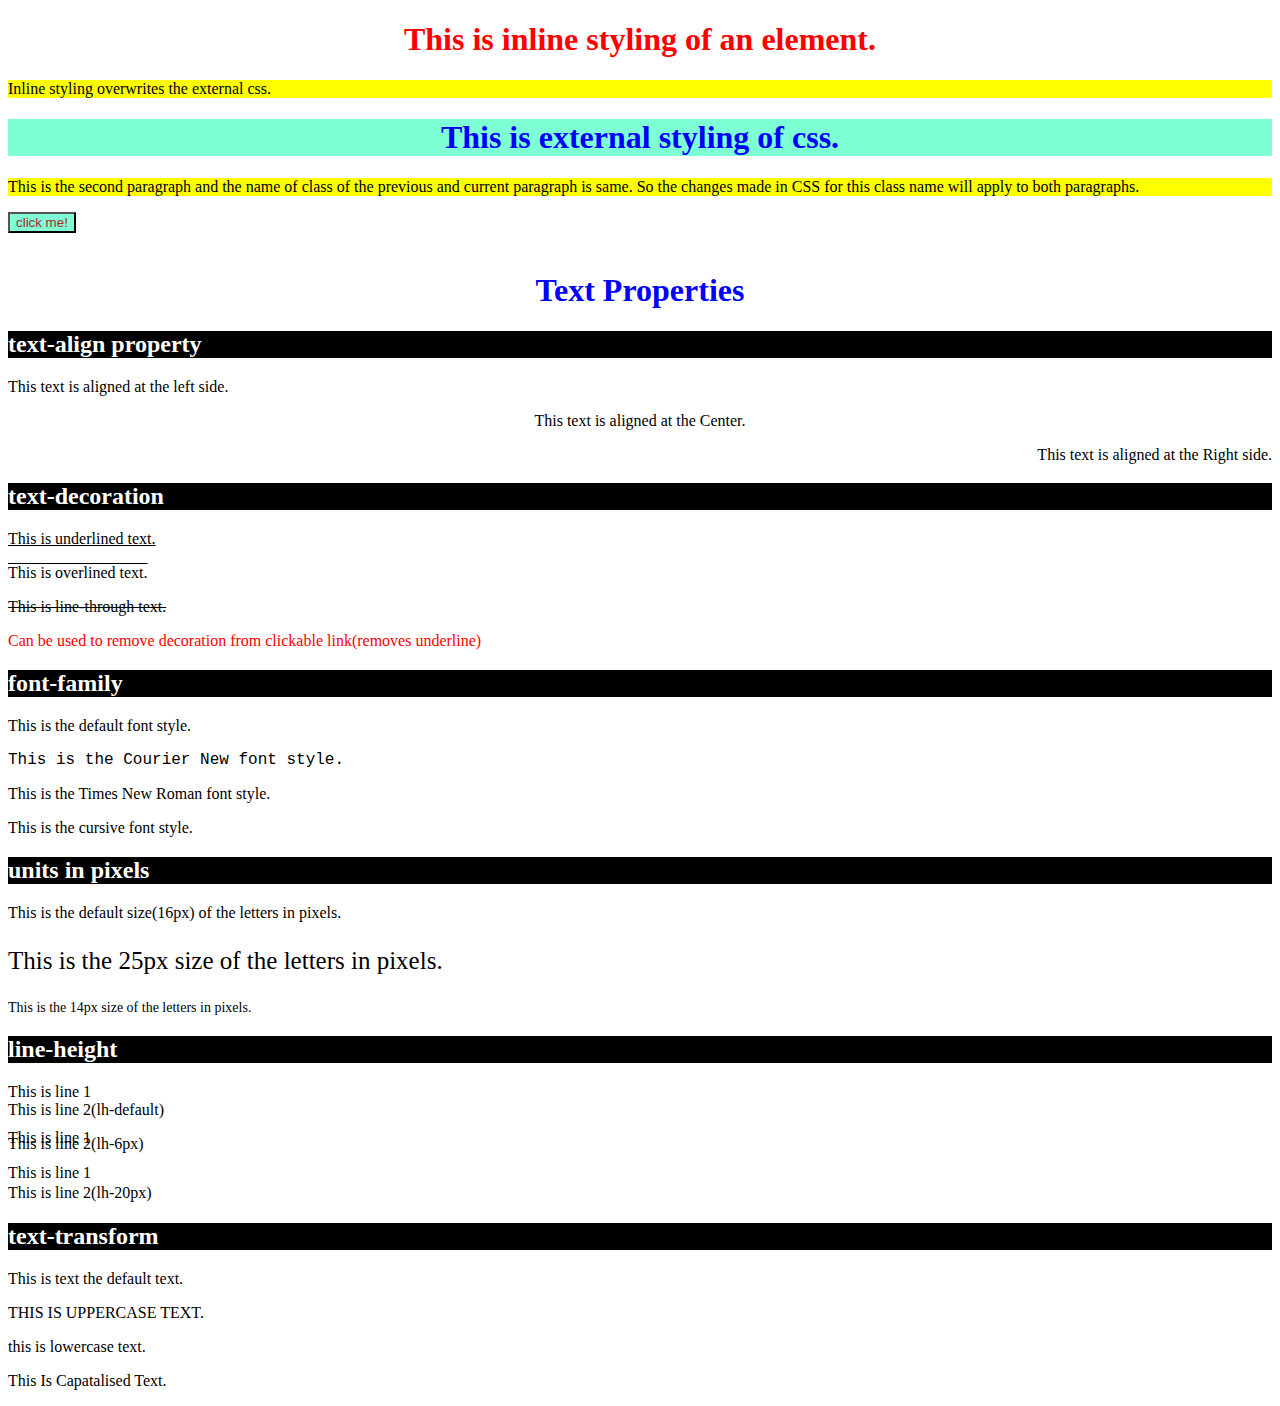
<file: index.html>
<!DOCTYPE html>
<html lang="en">
<head>
    <meta charset="UTF-8">
    <meta http-equiv="X-UA-Compatible" content="IE=edge">
    <meta name="viewport" content="width=device-width, initial-scale=1.0">
    <title>cssPractice</title>
    <link rel="stylesheet" href="./style.css">
</head>
<body>
    <h1 style="color:red">This is inline styling of an element.</h1>
    <p class="para">Inline styling overwrites the external css.</p>
    <h1 id="headingOne">This is external styling of css.</h1>
    <p class="para">This is the second paragraph and the name of class of the previous and current paragraph is same. So the changes made in CSS for this class name will apply to both paragraphs.</p>
    <button>click me!</button><br /> <br />

    <h1>Text Properties</h1>

    <h2>text-align property</h2>
    <p id="left">This text is aligned at the left side.</p>
    <p id="center">This text is aligned at the Center.</p>
    <p id="right">This text is aligned at the Right side.</p>

    <h2>text-decoration</h2>
    <p id="underlined">This is underlined text.</p>
    <p id="overlined">This is overlined text.</p>
    <p id="line-through">This is line-through text.</p>
    <a href="https://www.google.com">Can be used to remove decoration from clickable link(removes underline)</a>

    <h2>font-family</h2>
    <p>This is the default font style.</p>
    <p id="f1">This is the Courier New font style.</p>
    <p id="f2">This is the Times New Roman font style.</p>
    <p id="f3">This is the cursive font style.</p>

    <h2>units in pixels</h2>
    <p>This is the default size(16px) of the letters in pixels.</p>
    <p id="s1">This is the 25px size of the letters in pixels.</p>
    <p id="s2">This is the 14px size of the letters in pixels.</p>

    <h2>line-height</h2>
    <p>This is line 1<br />This is line 2(lh-default)</p>
    <p id="lh1">This is line 1<br />This is line 2(lh-6px)</p>
    <p id="lh2">This is line 1<br />This is line 2(lh-20px)</p>

    <h2>text-transform</h2>
    <p >This is text the default text.</p>
    <p id="tt1">This is uppercase text.</p>
    <p id="tt2">This is lowercase text.</p>
    <p id="tt3">This is capatalised text.</p>
</body>
</html>
</file>
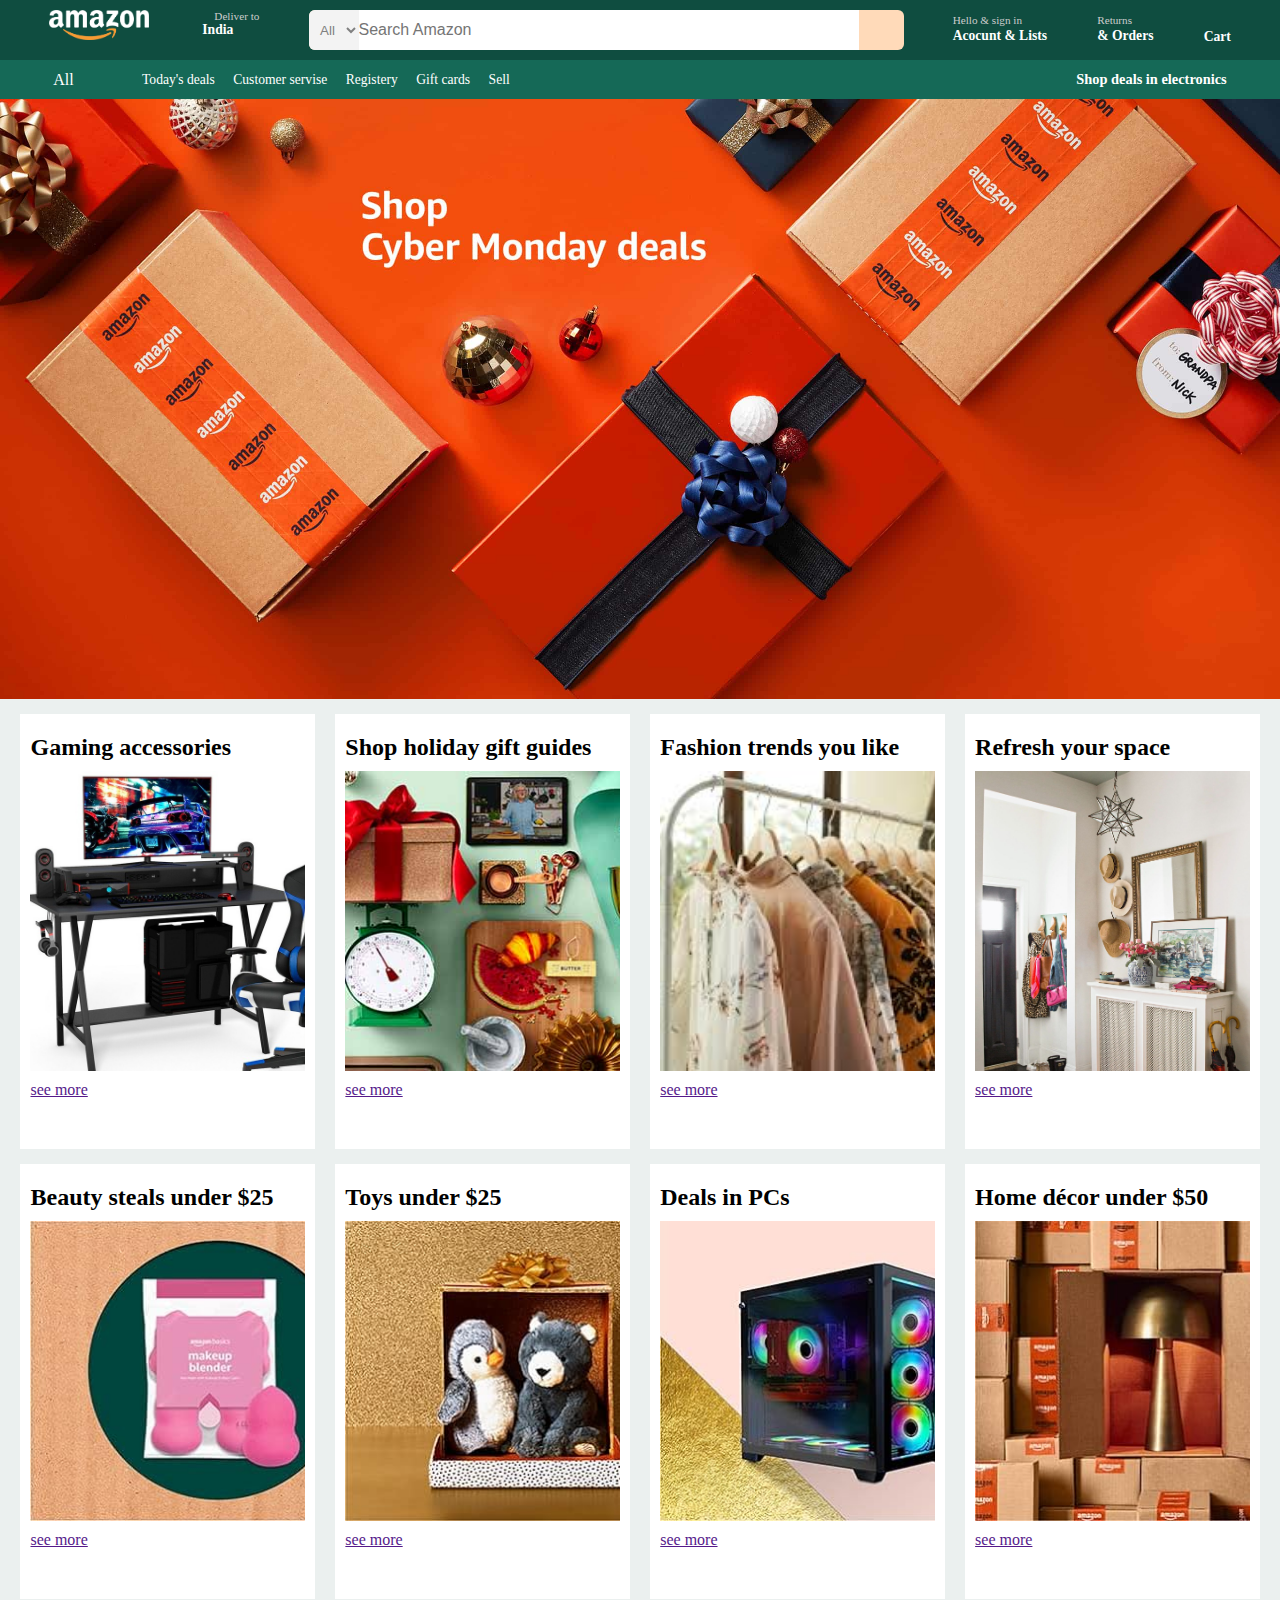
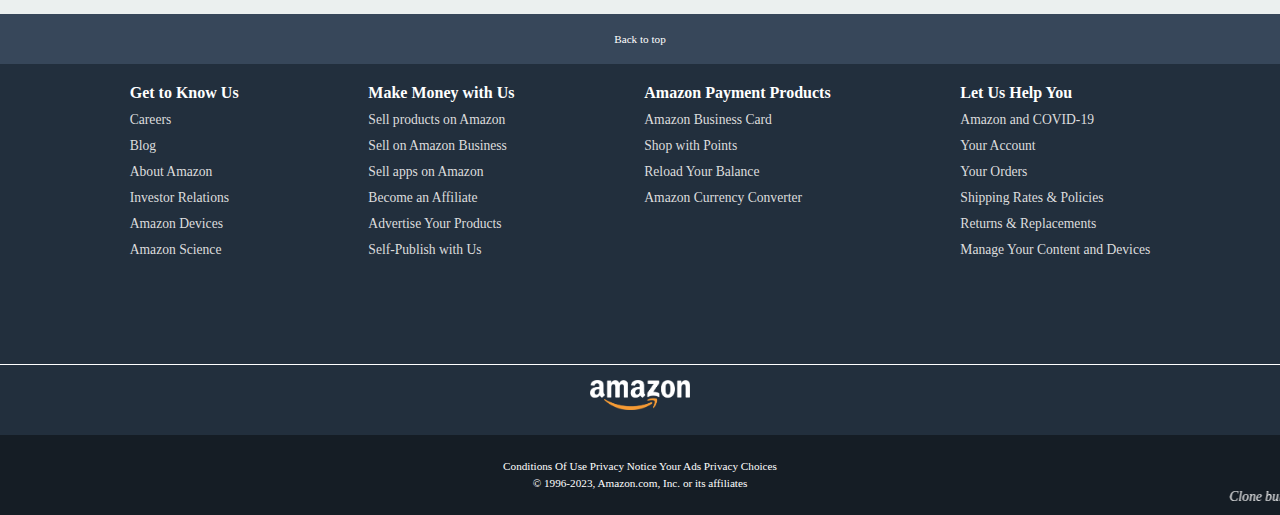
<file: amazonCloneProject/index.html>
<!DOCTYPE html>
<html lang="en">
<head>
    <meta charset="UTF-8">
    <meta http-equiv="X-UA-Compatible" content="IE=edge">
    <meta name="viewport" content="width=device-width, initial-scale=1.0">
    <title>Amazon</title>
    <link rel="stylesheet" href="./style.css">
    <link rel="stylesheet" href="https://cdnjs.cloudflare.com/ajax/libs/font-awesome/6.4.2/css/all.min.css" integrity="sha512-z3gLpd7yknf1YoNbCzqRKc4qyor8gaKU1qmn+CShxbuBusANI9QpRohGBreCFkKxLhei6S9CQXFEbbKuqLg0DA==" crossorigin="anonymous" referrerpolicy="no-referrer" />

</head>
<body>

    <header>
        <div class="navbar">
            <div class="nav-logo border">
                <div class="logo"></div>
            </div>

            <div class="nav-address border">
                <p class="add-first">Deliver to</p>
                <div class="add-icon">
                    <i class="fa-solid fa-location-dot"></i>
                    <p class="add-sec">India</p>
                </div>
            </div>

            <div class="nav-search">
                <select class="search-select">
                    <option value="">All</option>
                    <option>none</option>
                </select>
                <input placeholder="Search Amazon" class="search-input">
                <div class="search-icon">
                    <i class="fa-solid fa-magnifying-glass"></i>
                </div>
            </div>

            <div class="nav-sign-in border">
                <p><span>Hello & sign in</span></p>
                <p class="nav-sec">Acocunt & Lists</p>
            </div>

            <div class="nav-returns border">
                <p><span>Returns</span></p>
                <p class="nav-sec">& Orders</p>
            </div>

            <div class="nav-cart border">
                <i class="fa-solid fa-cart-shopping"></i>
                <p>Cart</p>
            </div>
        </div>

        <div class="panel">
            <div class="panel-all">
                <i class="fa-solid fa-bars"></i>
                All
            </div>
            <div class="panel-ops">
                <p>Today's deals</p>
                <p>Customer servise</p>
                <p>Registery</p>
                <p>Gift cards</p>
                <p>Sell</p>
            </div>
            <div class="panel-deals ">
                Shop deals in electronics
            </div>
        </div>
    </header>

    <div class="hero-section">

    </div>
    <div class="shop-section">
        <div class="box1 box">
            <div class="box-content">
                <h2>Gaming accessories</h2>
                <div class="box-img box-struct"></div>
                <a href="">see more</a>
            </div>
        </div>
        <div class="box2 box"><div class="box-content">
            <h2>Shop holiday gift guides</h2>
            <div class="box-img2 box-struct"></div>
            <a href="">see more</a>
        </div></div>
        <div class="box3 box"><div class="box-content">
            <h2>Fashion trends you like</h2>
            <div class="box-img3 box-struct"></div>
            <a href="">see more</a>
        </div></div>
        <div class="box4 box"><div class="box-content">
            <h2>Refresh your space</h2>
            <div class="box-img4 box-struct"></div>
            <a href="">see more</a>
        </div></div>

        <div class="box1 box">
            <div class="box-content">
                <h2>Beauty steals under $25</h2>
                <div class="box-img5 box-struct"></div>
                <a href="">see more</a>
            </div>
        </div>
        <div class="box2 box"><div class="box-content">
            <h2>Toys under $25</h2>
            <div class="box-img6 box-struct"></div>
            <a href="">see more</a>
        </div></div>
        <div class="box3 box"><div class="box-content">
            <h2>Deals in PCs</h2>
            <div class="box-img7 box-struct"></div>
            <a href="">see more</a>
        </div></div>
        <div class="box4 box"><div class="box-content">
            <h2>Home décor under $50</h2>
            <div class="box-img8 box-struct"></div>
            <a href="">see more</a>
        </div></div>
    </div>

    <footer>
        <div class="foot-panel1">
            Back to top
        </div>

        <div class="foot-panel2">
            <ul>
                <p>Get to Know Us</p>
                <a href="">Careers</a>
                <a href="">Blog</a>
                <a href="">About Amazon</a>
                <a href="">Investor Relations</a>
                <a href="">Amazon Devices</a>
                <a href="">Amazon Science</a>
            </ul>
            <ul>
                <p>Make Money with Us</p>
                <a href="">Sell products on Amazon</a>
                <a href="">Sell on Amazon Business</a>
                <a href="">Sell apps on Amazon</a>
                <a href="">Become an Affiliate</a>
                <a href="">Advertise Your Products</a>
                <a href="">Self-Publish with Us</a>
            </ul>
            <ul>
                <p>Amazon Payment Products</p>
                <a href="">Amazon Business Card</a>
                <a href="">Shop with Points</a>
                <a href="">Reload Your Balance</a>
                <a href="">Amazon Currency Converter</a>
             </ul>
            <ul>
                <p>Let Us Help You</p>
                <a href="">Amazon and COVID-19</a>
                <a href="">Your Account</a>
                <a href="">Your Orders</a>
                <a href="">Shipping Rates & Policies</a>
                <a href="">Returns & Replacements</a>
                <a href="">Manage Your Content and Devices</a>
            </ul>
        </div>
        <div class="foot-panel3">
            <div class="logo2">

            </div>
        </div>
        <div class="foot-panel4">
            <div class="pages">
                <a href="">Conditions Of Use</a>
                <a href="">Privacy Notice</a>
                <a href="">Your Ads Privacy Choices</a>
            </div>
            <div class="copyright">
                © 1996-2023, Amazon.com, Inc. or its affiliates
            </div>
            <marquee>Clone built by Kshitij for project practice purpose.</marquee>
        </div>

    </footer>

</body>
</html>
</file>
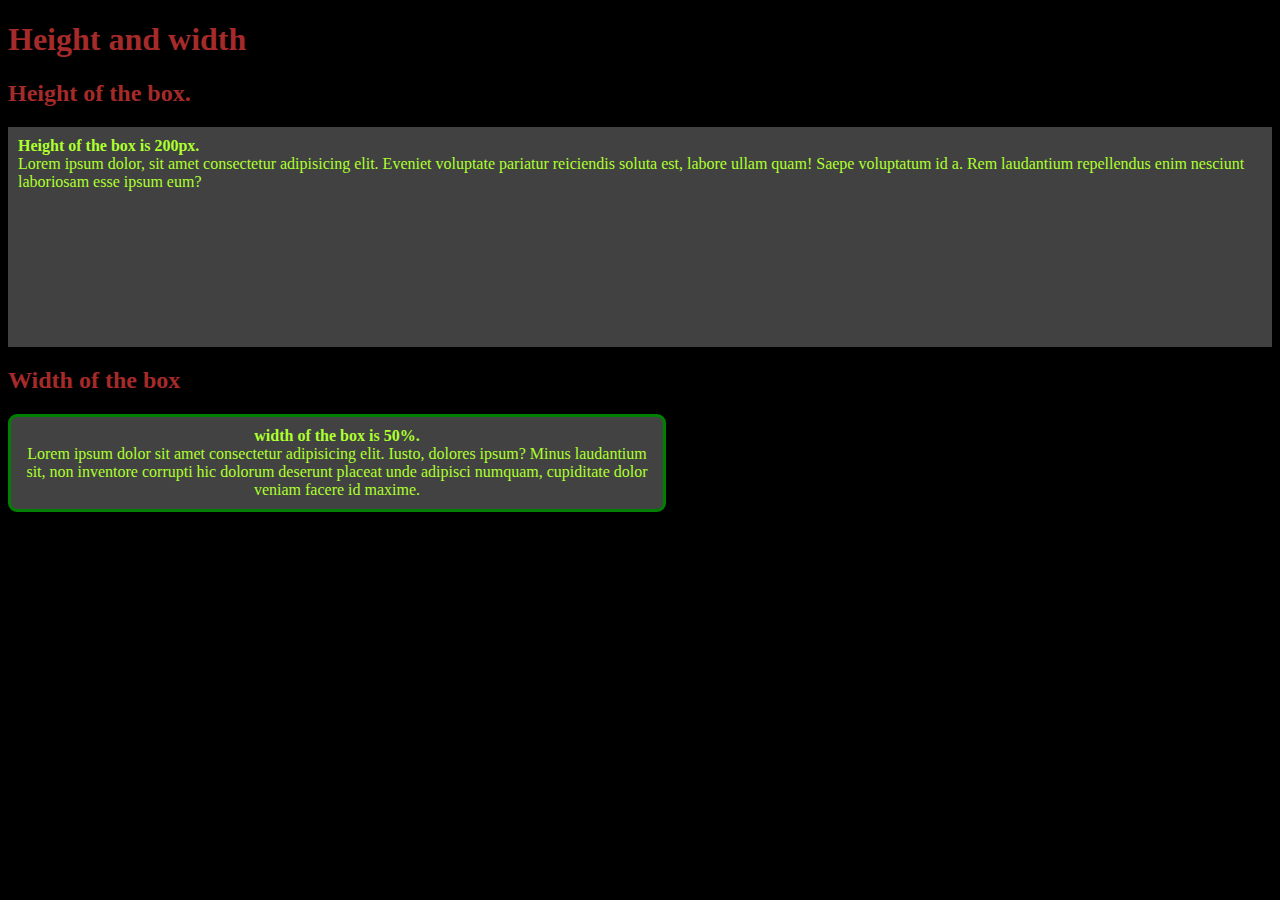
<file: boxModel/index.html>
<!DOCTYPE html>
<html lang="en">
<head>
    <meta charset="UTF-8">
    <meta http-equiv="X-UA-Compatible" content="IE=edge">
    <meta name="viewport" content="width=device-width, initial-scale=1.0">
    <title>Box Model in CSS</title>
    <link rel="stylesheet" href="./style.css">
</head>
<body>
    <h1>Height and width</h1>
    <h2>Height of the box.</h2>
    <div id="height"><b>Height of the box is 200px.</b><br /> Lorem ipsum dolor, sit amet consectetur adipisicing elit. Eveniet voluptate pariatur reiciendis soluta est, labore ullam quam! Saepe voluptatum id a. Rem laudantium repellendus enim nesciunt laboriosam esse ipsum eum?</div>

    <h2>Width of the box</h2>
    <div id="width"><b>width of the box is 50%.</b><br /> Lorem ipsum dolor sit amet consectetur adipisicing elit. Iusto, dolores ipsum? Minus laudantium sit, non inventore corrupti hic dolorum deserunt placeat unde adipisci numquam, cupiditate dolor veniam facere id maxime.</div>

</body>
</html>
</file>
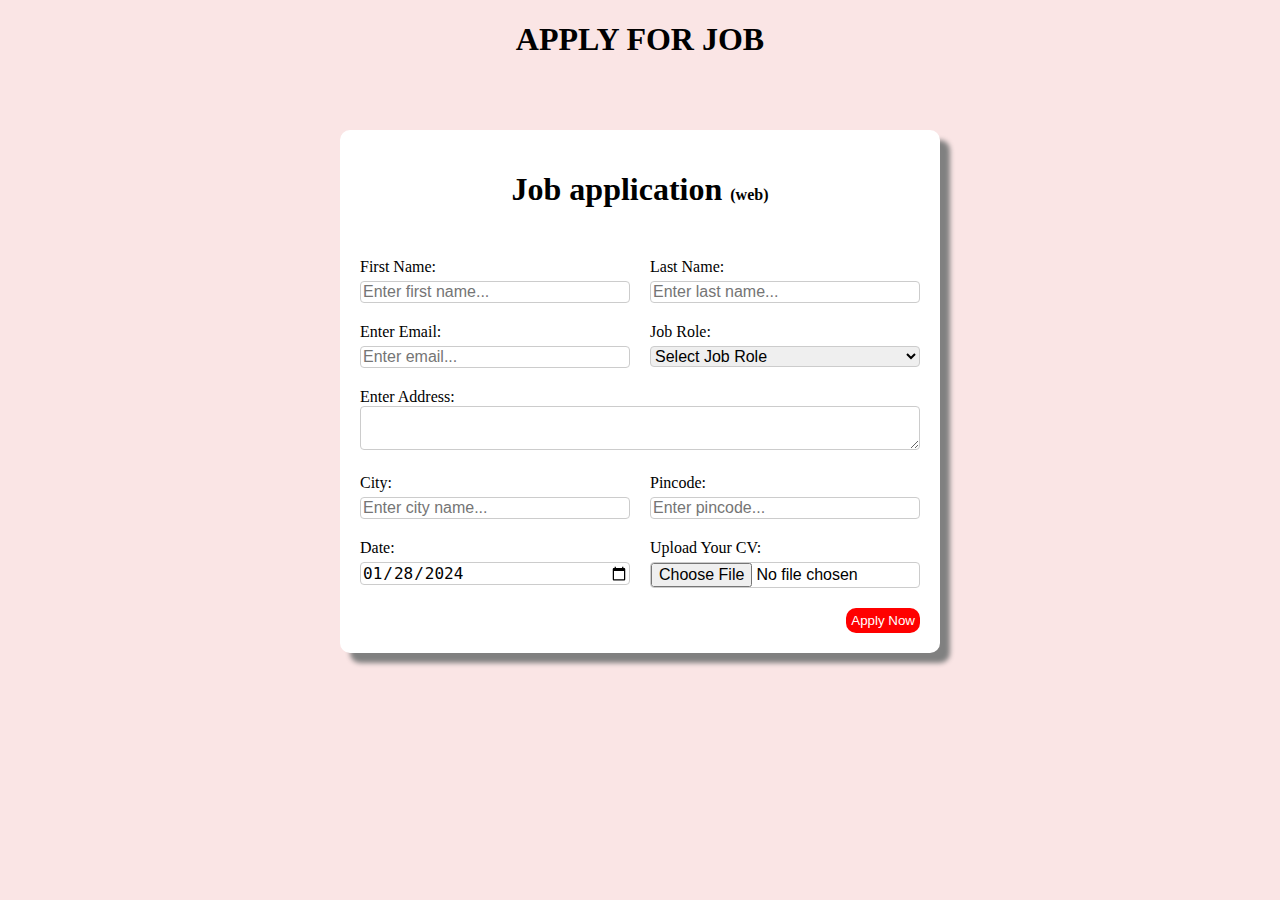
<file: jobApplicationWebsite/index.html>
<!DOCTYPE html>
<html lang="en">
<head>
    <meta charset="UTF-8">
    <meta http-equiv="X-UA-Compatible" content="IE=edge">
    <meta name="viewport" content="width=device-width, initial-scale=1.0">
    <title>Job Application Website</title>
    <link rel="stylesheet" href="./style.css">
</head>
<body>
    <h1>APPLY FOR JOB</h1>

    <div class="container">
        <div class="apply-box">
            <h1>Job application <span class="small-title">(web)</span></h1>
            <form action="">
                <div class="form-container">
                    <div class="form-control">
                        <label for="first-name">First Name: </label>
                        <input type="text" id="first-name" placeholder="Enter first name..."/>
                    </div>

                    <div class="form-control">
                        <label for="last-name">Last Name: </label>
                        <input type="text" id="last-name" placeholder="Enter last name..."/>
                    </div>

                    <div class="form-control">
                        <label for="email">Enter Email:  </label>
                        <input type="email" id="email" placeholder="Enter email..."/>
                    </div>

                    <div class="form-control">
                        <label for="job-role">Job Role: </label>
                        <select name="" id="job-role" name="job-role">
                            <option value="">Select Job Role</option>
                            <option value="frontend">Frontend Developer</option>
                            <option value="backend">Backend Developer</option>
                            <option value="ful-stack">Full Stack Developer</option>
                            <option value="ui-ux">UI UX Designer</option>
                        </select>
                    </div>

                    <div class="textarea-control">
                        <label for="address">Enter Address:  </label>
                        <textarea id="address" name="address" row="4" cols="80" placeholder="Enter Address...">

                        </textarea>
                    </div>

                    <div class="form-control">
                        <label for="city">City: </label>
                        <input type="text" id="city" placeholder="Enter city name..."/>
                    </div>

                    <div class="form-control">
                        <label for="pincode">Pincode: </label>
                        <input type="number" id="pincode" placeholder="Enter pincode..."/>
                    </div>

                    <div class="form-control">
                        <label for="date">Date: </label>
                        <input value="2024-01-28" type="date" id="date"/>
                    </div>

                    <div class="form-control">
                        <label for="upload">Upload Your CV: </label>
                        <input type="file" id="upload"/>
                    </div>
                </div>

                <div class="apply-button">
                    <button type="submit">Apply Now</button>
                </div>
            </form>
        </div>
    </div>
</body>
</html>
</file>
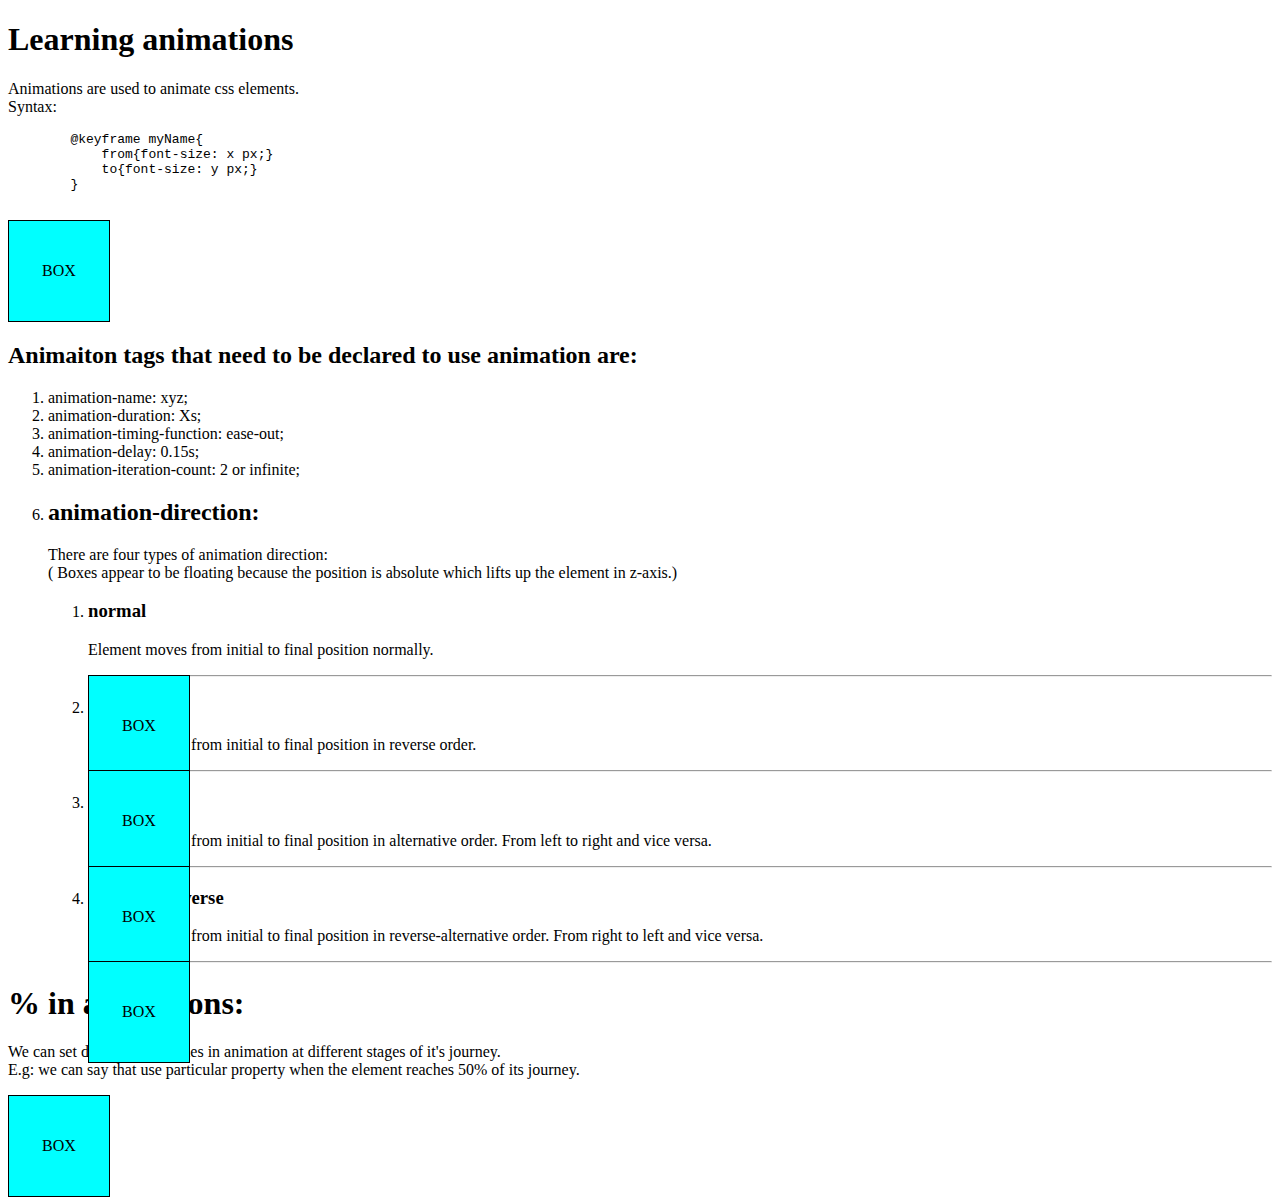
<file: animation.html>
<!DOCTYPE html>
<html lang="en">
<head>
    <meta charset="UTF-8">
    <meta http-equiv="X-UA-Compatible" content="IE=edge">
    <meta name="viewport" content="width=device-width, initial-scale=1.0">
    <title>Animations</title>
    <link rel="stylesheet" href="./animation.css">
</head>
<body>
    <h1>Learning animations</h1>
    <p>Animations are used to animate css elements.<br />
        Syntax:
    <pre>
        @keyframe myName{
            from{font-size: x px;}
            to{font-size: y px;}
        }
    </pre>
    <div id="anima">BOX</div>
    </p>

    <h2>Animaiton tags that need to be declared to use animation are:</h2>
    <ol>
        <li>animation-name: xyz;</li>
        <li>animation-duration: Xs;</li>
        <li>animation-timing-function: ease-out;</li>
        <li>animation-delay: 0.15s;</li>
        <li>animation-iteration-count: 2 or infinite;</li>
        <li><h2>animation-direction:</h2>
            <p>There are four types of animation direction:<br />
               ( Boxes appear to be floating because the position is absolute which lifts up the element in z-axis.)</p>
            <ol>
                <li>
                    <h3>normal</h3>
                    <p>Element moves from initial to final position normally.</p>
                    <div id="normal">BOX</div><hr>
                </li>
                <li>
                    <h3>reverse</h3>
                    <p>Element moves from initial to final position in reverse order.</p>
                    <div id="reverse">BOX</div><hr>
                </li>
                <li>
                    <h3>alternate</h3>
                    <p>Element moves from initial to final position in alternative order. From left to right and vice versa.</p>
                    <div id="alternate">BOX</div><hr>
                </li>
                <li>
                    <h3>alternate-reverse</h3>
                    <p>Element moves from initial to final position in reverse-alternative order. From right to left and vice versa.</p>
                    <div id="alternateReverse">BOX</div><hr>
                </li>
            </ol>
        </li>
    </ol>
    <h1>% in animations:</h1>
    <p>We can set different properties in animation at different stages of it's journey.<br />
        E.g: we can say that use particular property when the element reaches 50% of its journey.
    </p>
    <div id="percentAnima">BOX</div>

</body>
</html>
</file>
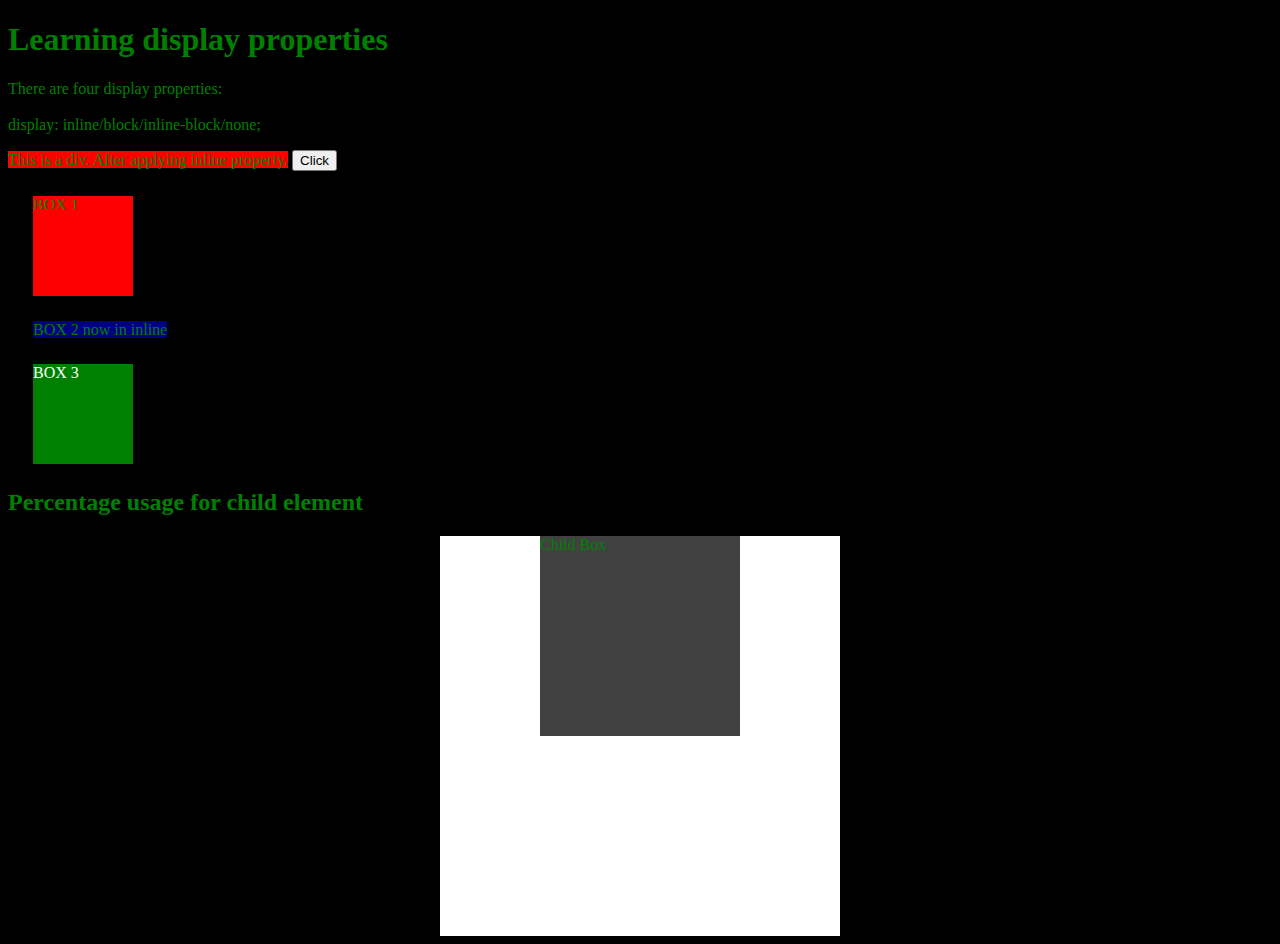
<file: displayProperty.html>
<!DOCTYPE html>
<html lang="en">
<head>
    <meta charset="UTF-8">
    <meta http-equiv="X-UA-Compatible" content="IE=edge">
    <meta name="viewport" content="width=device-width, initial-scale=1.0">
    <title>Display Property</title>
    <link rel="stylesheet" href="displayProperty.css">
</head>
<body>
    <h1>
        Learning display properties
    </h1>
    <p>There are four display properties: <br/><br />
    display: inline/block/inline-block/none;
    </p>

    <div id="sample"> This is a div. After applying inline property.</div>
    <button>Click</button>

    <div id="box1">BOX 1</div>
    <div id="box2">BOX 2 now in inline</div>
    <div id="box3">BOX 3</div>

    <h2>Percentage usage for child element</h2>
    <div id="parent">
        <div id="child">Child Box</div>
    </div>


</body>
</html>
</file>
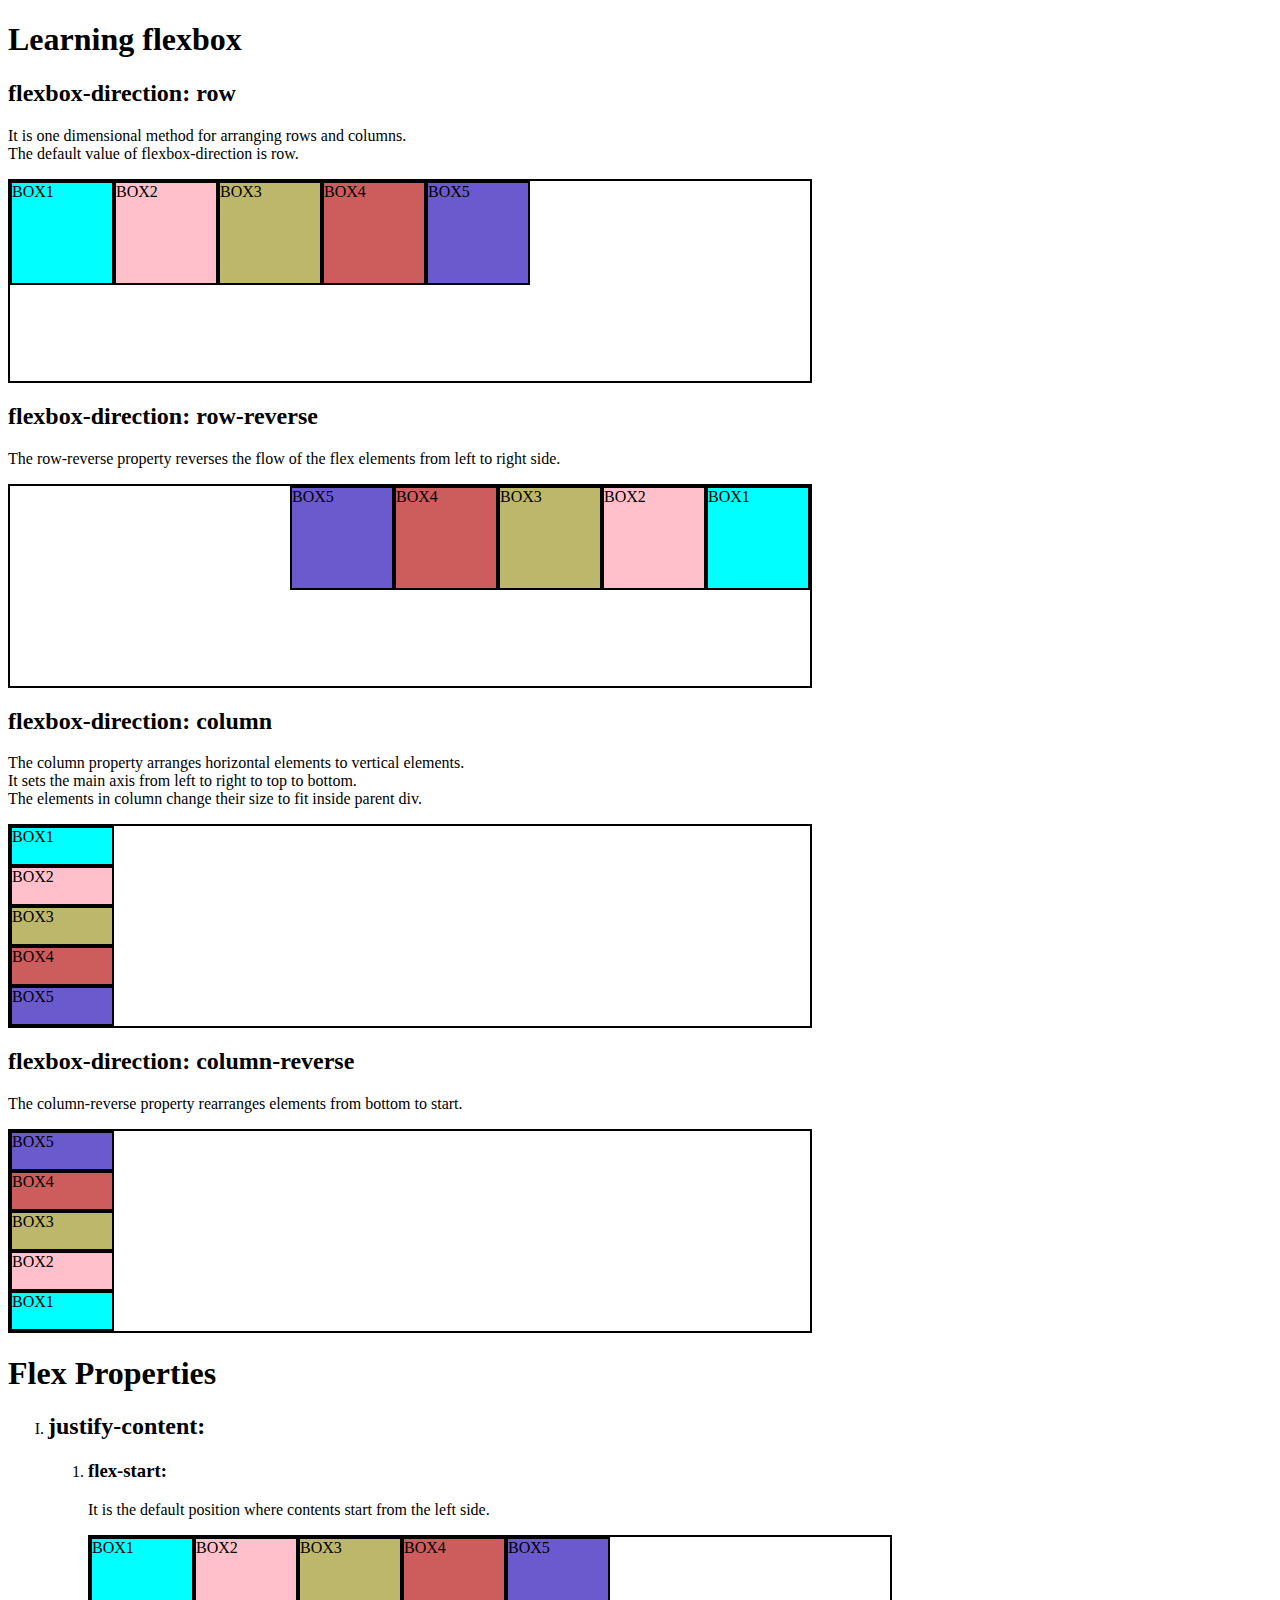
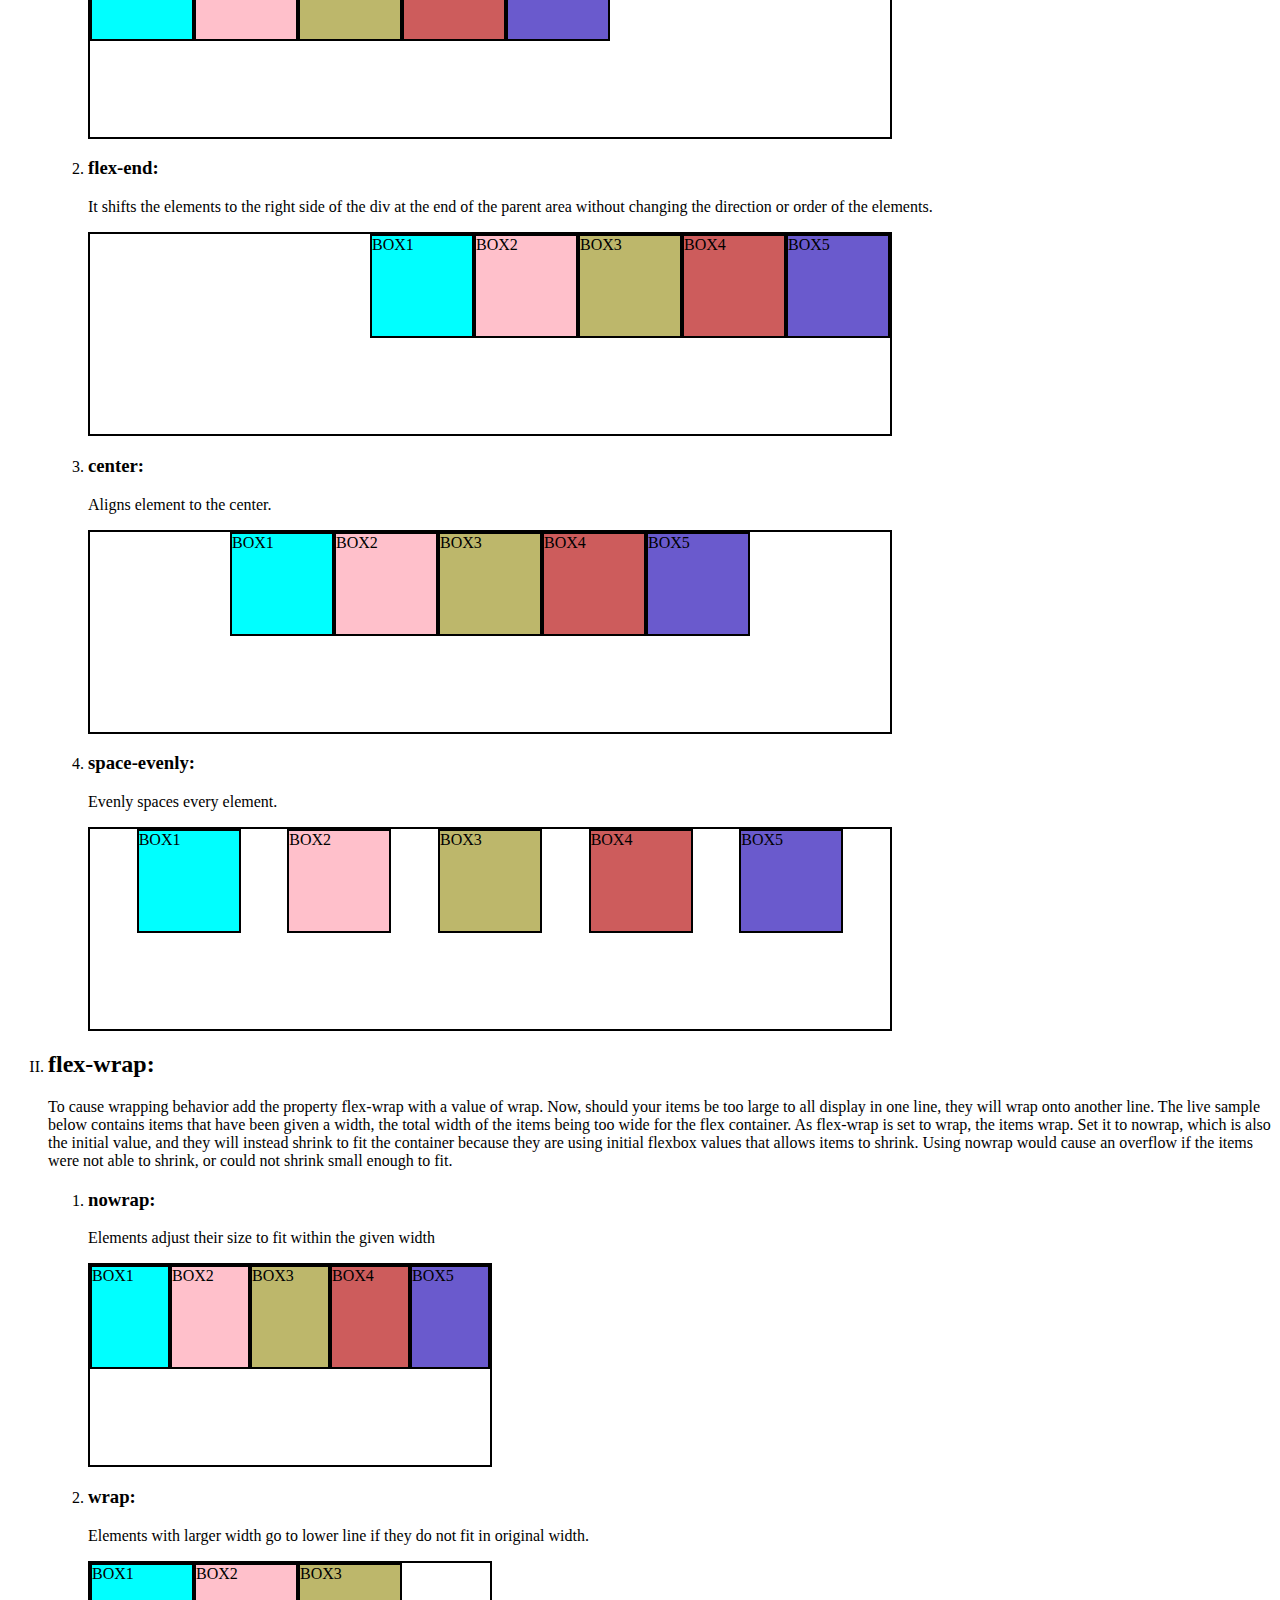
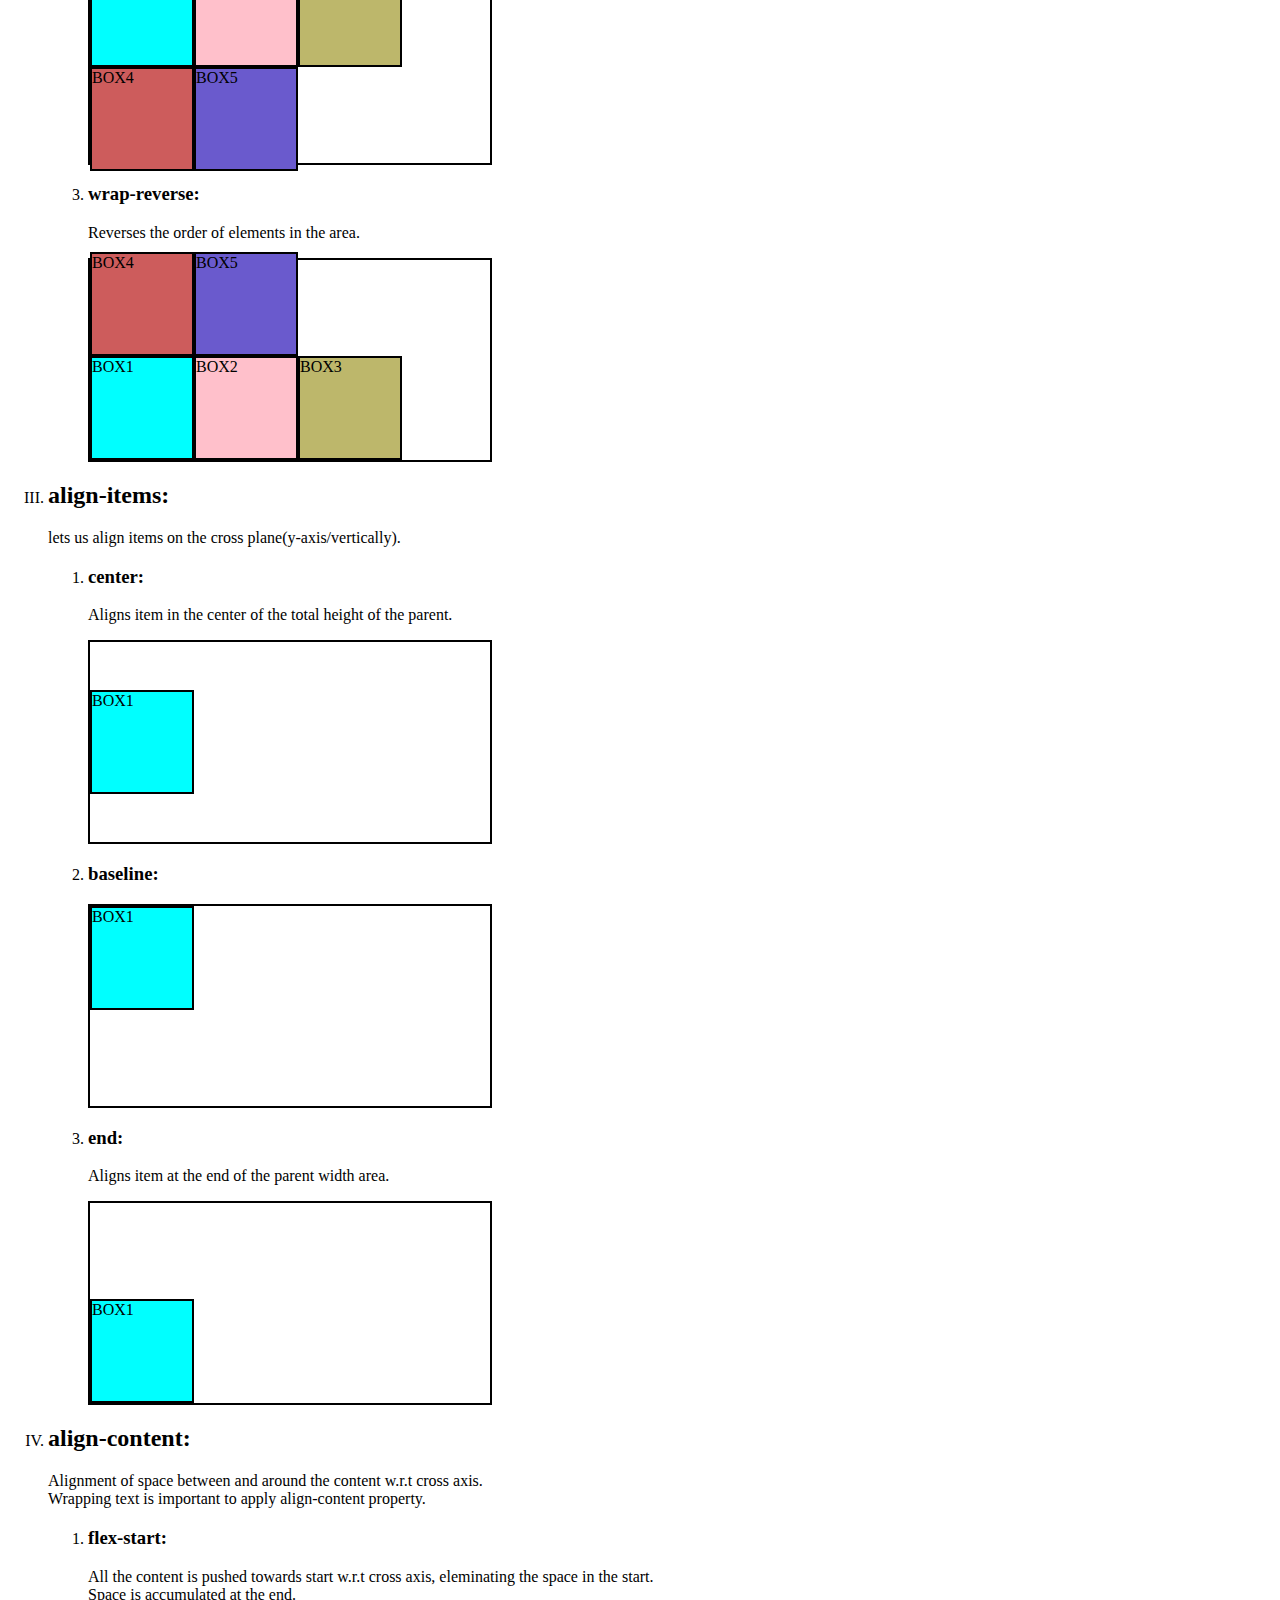
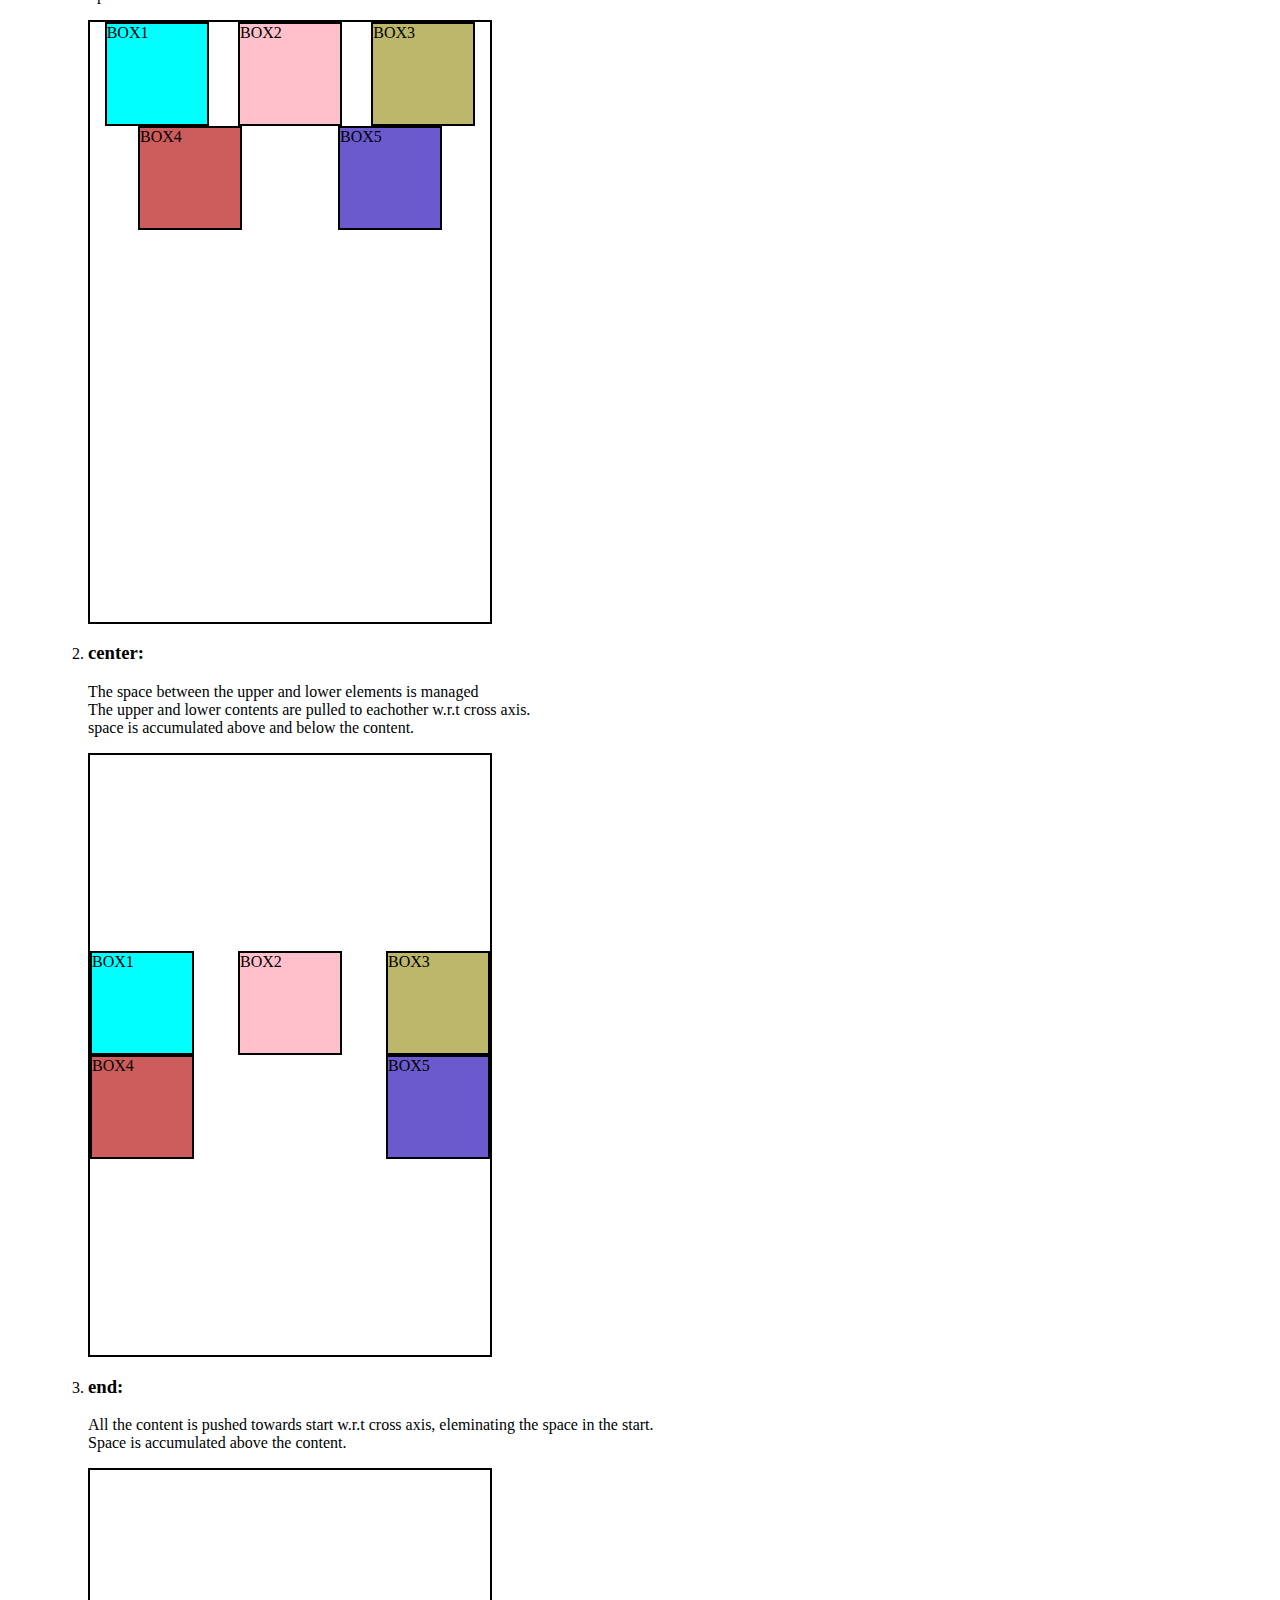
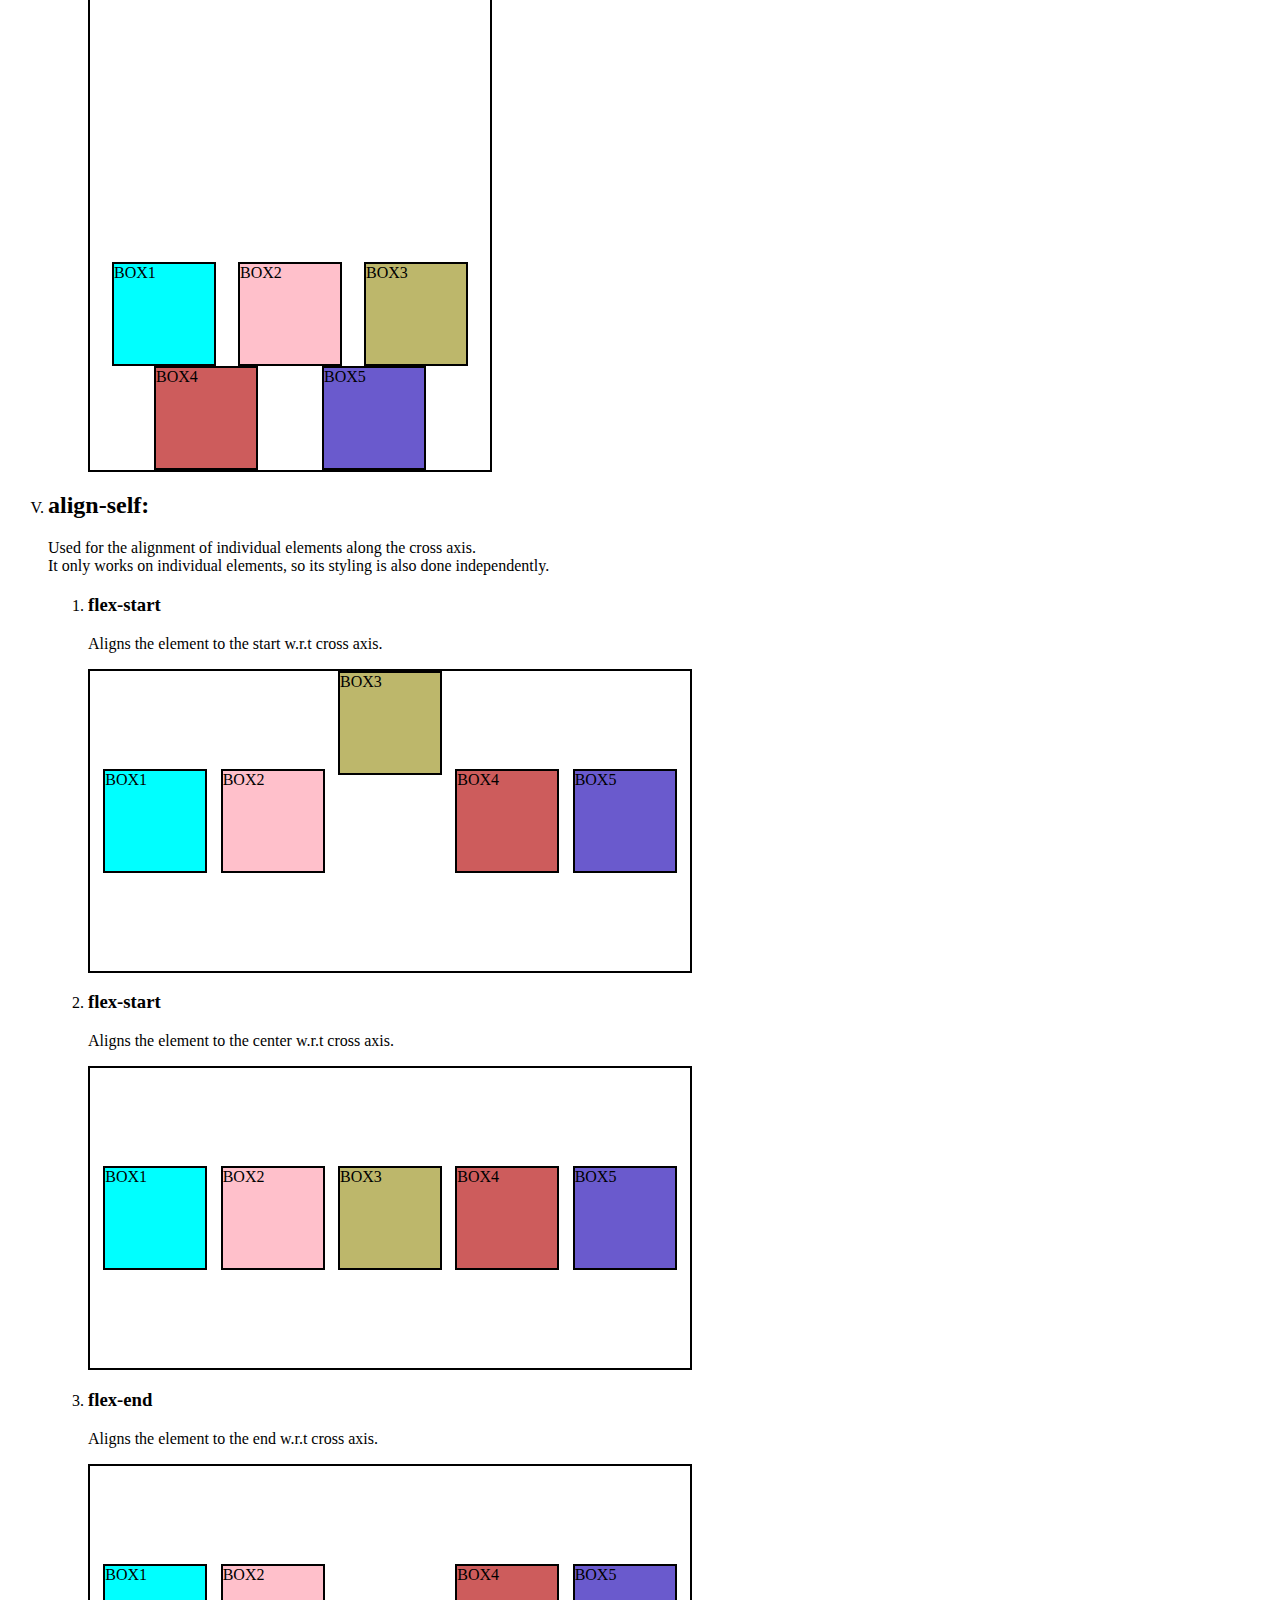
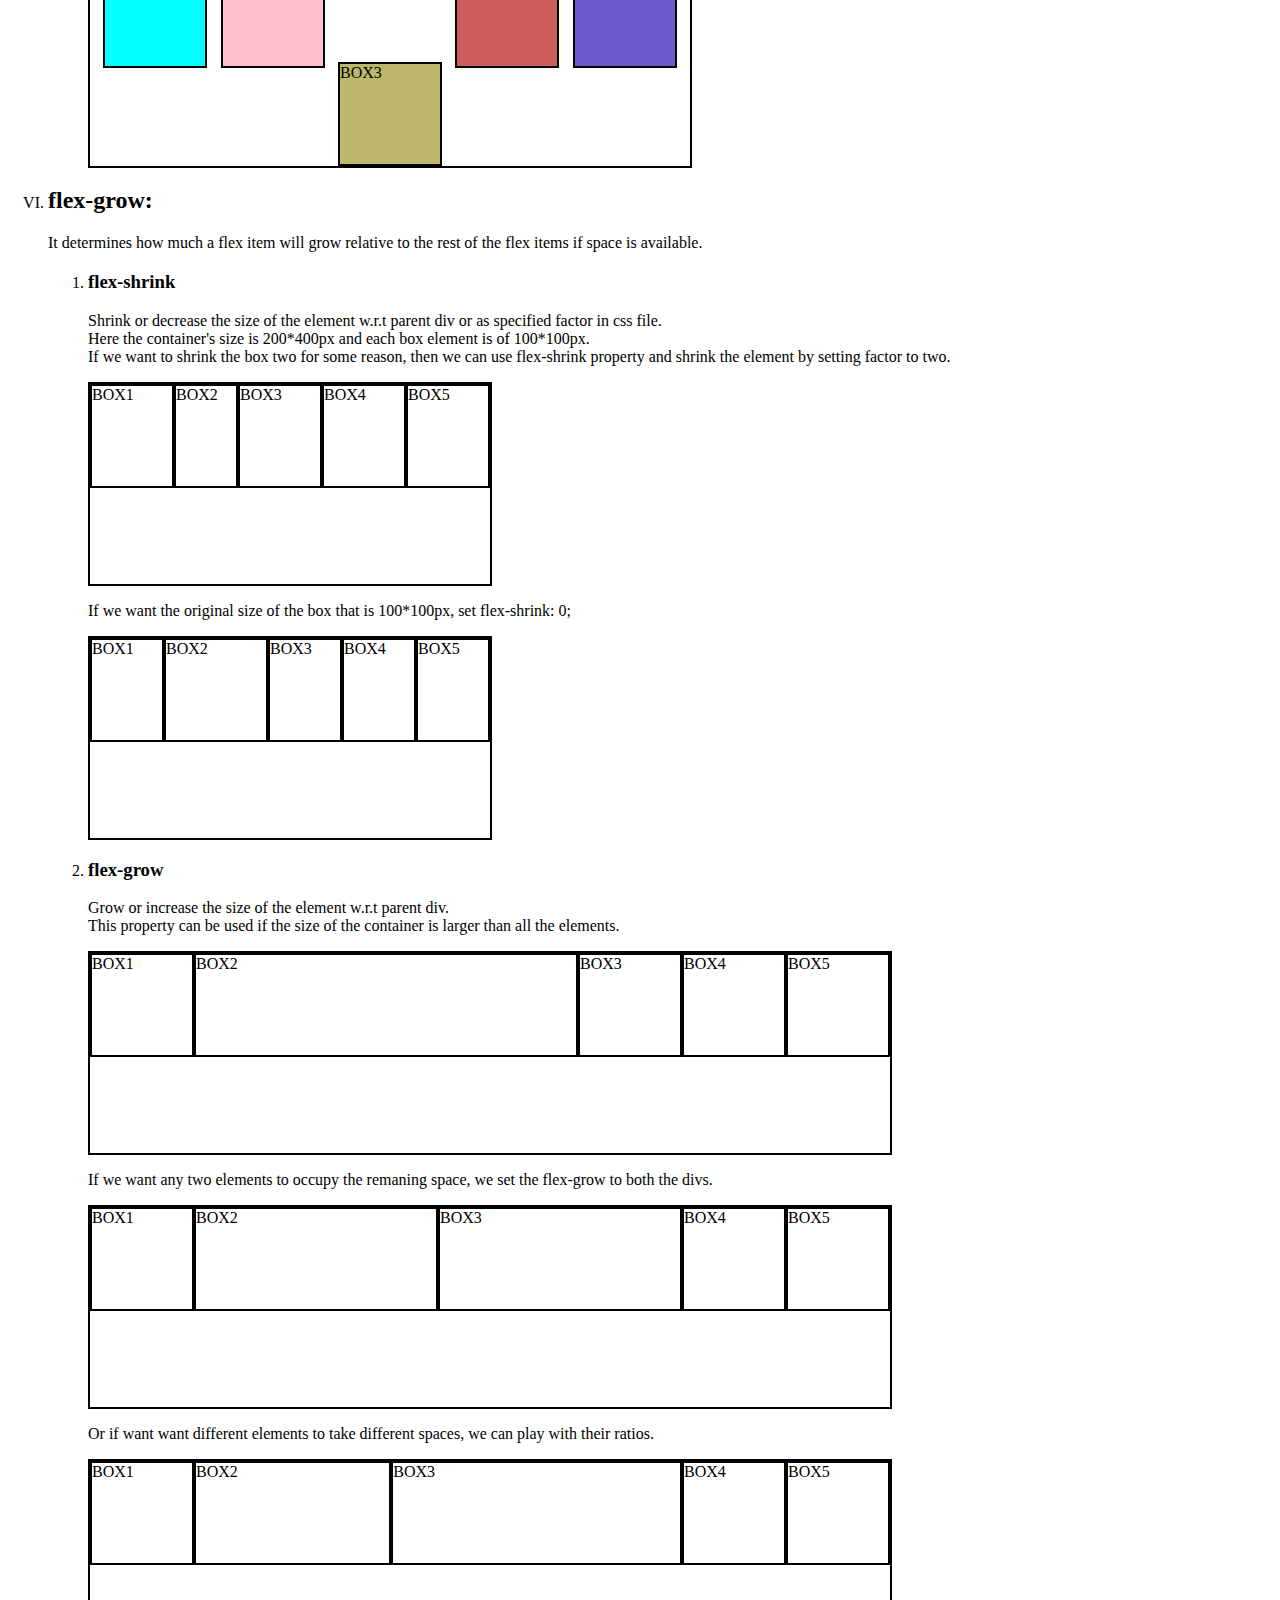
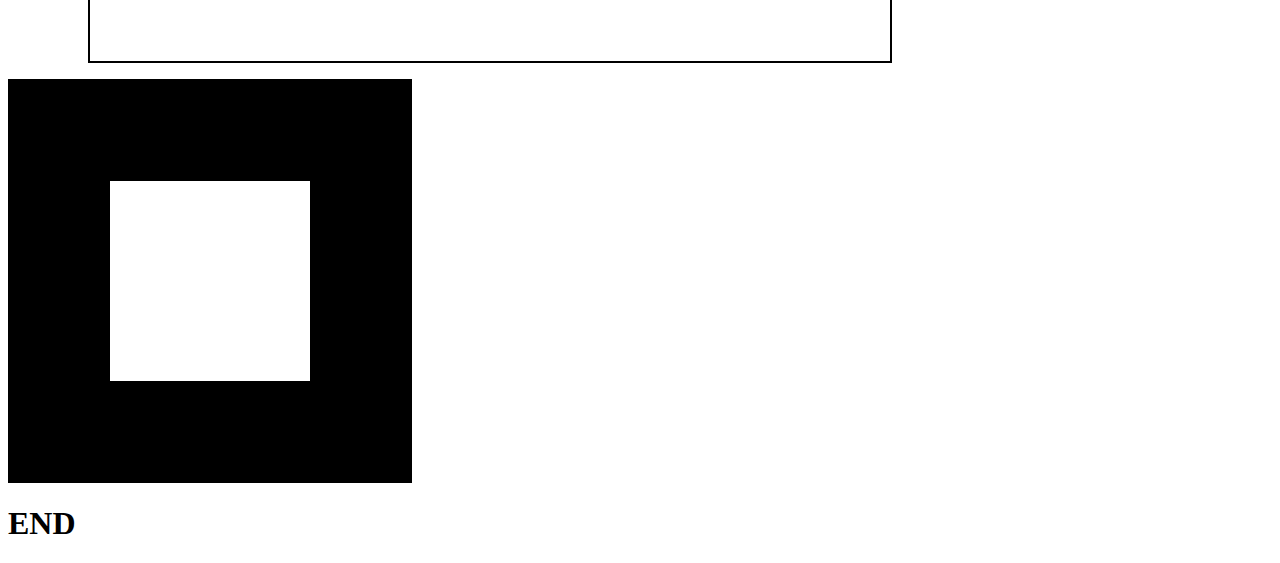
<file: flexbox.html>
<!DOCTYPE html>
<html lang="en">
<head>
    <meta charset="UTF-8">
    <meta http-equiv="X-UA-Compatible" content="IE=edge">
    <meta name="viewport" content="width=device-width, initial-scale=1.0">
    <title>Flexbox</title>
    <link rel="stylesheet" href="./flexbox.css">
</head>
<body>
    <h1>Learning flexbox</h1>
    <h2>flexbox-direction: row</h2>
    <p>
        It is one dimensional method for arranging rows and columns.<br />
        The default value of flexbox-direction is row.
    </p>
    <div id="outerdiv1" class="outerdiv">
        <div id="div1">BOX1</div>
        <div id="div2">BOX2</div>
        <div id="div3">BOX3</div>
        <div id="div4">BOX4</div>
        <div id="div5">BOX5</div>
    </div>
    <h2>flexbox-direction: row-reverse</h2>
    <p>
        The row-reverse property reverses the flow of the flex elements from left to right side.<br />

    </p>
    <div id="outerdiv2" class="outerdiv">
        <div id="div1">BOX1</div>
        <div id="div2">BOX2</div>
        <div id="div3">BOX3</div>
        <div id="div4">BOX4</div>
        <div id="div5">BOX5</div>
    </div>

    <h2>flexbox-direction: column</h2>
    <p>
        The column property arranges horizontal elements to vertical elements.<br />
        It sets the main axis from left to right to top to bottom.<br />
        The elements in column change their size to fit inside parent div.
    </p>
    <div id="outerdiv3" class="outerdiv">
        <div id="div1">BOX1</div>
        <div id="div2">BOX2</div>
        <div id="div3">BOX3</div>
        <div id="div4">BOX4</div>
        <div id="div5">BOX5</div>
    </div>

    <h2>flexbox-direction: column-reverse</h2>
    <p>
        The column-reverse property rearranges elements from bottom to start.<br />

    </p>
    <div id="outerdiv4" class="outerdiv">
        <div id="div1">BOX1</div>
        <div id="div2">BOX2</div>
        <div id="div3">BOX3</div>
        <div id="div4">BOX4</div>
        <div id="div5">BOX5</div>
    </div>
    <h1>Flex Properties</h1>
    <ol type="I" >
        <li>
            <h2>justify-content:</h2>
            <ol>
                <li>
                    <h3>flex-start:</h3>
                    <p>It is the default position where contents start from the left side.</p>
                    <div id="outerdiv5_1" class="outerdiv">
                        <div id="div1">BOX1</div>
                        <div id="div2">BOX2</div>
                        <div id="div3">BOX3</div>
                        <div id="div4">BOX4</div>
                        <div id="div5">BOX5</div>
                    </div>
                </li>
                <li>
                    <h3>flex-end:</h3>
                    <p>It shifts the elements to the right side of the div at the end of the parent area without changing the direction or order of the elements.</p>
                    <div id="outerdiv5_2" class="outerdiv">
                        <div id="div1">BOX1</div>
                        <div id="div2">BOX2</div>
                        <div id="div3">BOX3</div>
                        <div id="div4">BOX4</div>
                        <div id="div5">BOX5</div>
                    </div>
                </li>
                <li>
                    <h3>center:</h3>
                    <p>Aligns element to the center.</p>
                    <div id="outerdiv5_3" class="outerdiv">
                        <div id="div1">BOX1</div>
                        <div id="div2">BOX2</div>
                        <div id="div3">BOX3</div>
                        <div id="div4">BOX4</div>
                        <div id="div5">BOX5</div>
                    </div>
                </li>
                <li>
                    <h3>space-evenly:</h3>
                    <p>Evenly spaces every element.</p>
                    <div id="outerdiv5_4" class="outerdiv">
                        <div id="div1">BOX1</div>
                        <div id="div2">BOX2</div>
                        <div id="div3">BOX3</div>
                        <div id="div4">BOX4</div>
                        <div id="div5">BOX5</div>
                    </div>
                </li>
            </ol>
        </li>
        <li><h2>flex-wrap:</h2>
            <p>To cause wrapping behavior add the property flex-wrap with a value of wrap. Now, should your items be too large to all display in one line, they will wrap onto another line. The live sample below contains items that have been given a width, the total width of the items being too wide for the flex container. As flex-wrap is set to wrap, the items wrap. Set it to nowrap, which is also the initial value, and they will instead shrink to fit the container because they are using initial flexbox values that allows items to shrink. Using nowrap would cause an overflow if the items were not able to shrink, or could not shrink small enough to fit.</p>
            <ol>
                <li><h3>nowrap:</h3>
                    <p>Elements adjust their size to fit within the given width</p>
                    <div id="outerdiv6_1" class="outerdiv">
                        <div id="div1">BOX1</div>
                        <div id="div2">BOX2</div>
                        <div id="div3">BOX3</div>
                        <div id="div4">BOX4</div>
                        <div id="div5">BOX5</div>
                    </div>
                </li>
                <li>
                    <h3>wrap:</h3>
                    <p>Elements with larger width go to lower line if they do not fit in original width.</p>
                    <div id="outerdiv6_2" class="outerdiv">
                        <div id="div1">BOX1</div>
                        <div id="div2">BOX2</div>
                        <div id="div3">BOX3</div>
                        <div id="div4">BOX4</div>
                        <div id="div5">BOX5</div>
                    </div>
                </li>
                <li>
                    <h3>wrap-reverse:</h3>
                    <p>Reverses the order of elements in the area.</p>
                    <div id="outerdiv6_3" class="outerdiv">
                        <div id="div1">BOX1</div>
                        <div id="div2">BOX2</div>
                        <div id="div3">BOX3</div>
                        <div id="div4">BOX4</div>
                        <div id="div5">BOX5</div>
                    </div>
                </li>
            </ol>
        </li>
        <li>
            <h2>align-items:</h2>
            <p>lets us align items on the cross plane(y-axis/vertically). </p>
            <ol>
                <li>
                    <h3>center:</h3>
                    <p>Aligns item in the center of the total height of the parent.</p>
                    <div id="outerdiv7_1" class="outerdiv">
                        <div id="div1">BOX1</div>
                    </div>
                </li>
                <li>
                    <h3>baseline:</h3>
                    <p> </p>
                    <div id="outerdiv7_2" class="outerdiv">
                        <div id="div1">BOX1</div>
                    </div>
                </li>
                <li>
                    <h3>end:</h3>
                    <p>Aligns item at the end of the parent width area.</p>
                    <div id="outerdiv7_3" class="outerdiv">
                        <div id="div1">BOX1</div>
                    </div>
                </li>
            </ol>
        </li>
        <li>
            <h2>align-content:</h2>
            <p>Alignment of space between and around the content w.r.t cross axis.<br />
                Wrapping text is important to apply align-content property.
            </p>
            <ol>
                <li>
                    <h3>flex-start:</h3>
                    <p>All the content is pushed towards start w.r.t cross axis, eleminating the space in the start.<br />
                        Space is accumulated at the end.</p>
                    <div id="outerdiv8_1" class="outerdiv">
                        <div id="div1">BOX1</div>
                        <div id="div2">BOX2</div>
                        <div id="div3">BOX3</div>
                        <div id="div4">BOX4</div>
                        <div id="div5">BOX5</div>
                    </div>
                </li>
                <li>
                    <h3>center:</h3>
                    <p>The space between the upper and lower elements is managed<br />
                        The upper and lower contents are pulled to eachother w.r.t cross axis.<br>
                        space is accumulated above and below the content.
                    </p>
                    <div id="outerdiv8_2" class="outerdiv">
                        <div id="div1">BOX1</div>
                        <div id="div2">BOX2</div>
                        <div id="div3">BOX3</div>
                        <div id="div4">BOX4</div>
                        <div id="div5">BOX5</div>
                    </div>
                </li>

                <li>
                    <h3>end:</h3>
                    <p>All the content is pushed towards start w.r.t cross axis, eleminating the space in the start.<br />
                        Space is accumulated above the content.
                    </p>
                    <div id="outerdiv8_3" class="outerdiv">
                        <div id="div1">BOX1</div>
                        <div id="div2">BOX2</div>
                        <div id="div3">BOX3</div>
                        <div id="div4">BOX4</div>
                        <div id="div5">BOX5</div>
                    </div>
                </li>
            </ol>
        </li>
        <li>
            <h2>align-self:</h2>
            <p>Used for the alignment of individual elements along the cross axis.<br />
                 It only works on individual elements, so its styling is also done independently.</p>
            <ol>
                <li>
                    <h3>flex-start</h3>
                    <p>Aligns the element to the start w.r.t cross axis.</p>
                    <div id="outerdiv9_1" class="outerdiv">
                        <div id="div1">BOX1</div>
                        <div id="div2">BOX2</div>
                        <div id="div31">BOX3</div>
                        <div id="div4">BOX4</div>
                        <div id="div5">BOX5</div>
                    </div>
                </li>
                <li>
                    <h3>flex-start</h3>
                    <p>Aligns the element to the center w.r.t cross axis.</p>
                    <div id="outerdiv9_1" class="outerdiv">
                        <div id="div1">BOX1</div>
                        <div id="div2">BOX2</div>
                        <div id="div32">BOX3</div>
                        <div id="div4">BOX4</div>
                        <div id="div5">BOX5</div>
                    </div>
                </li>
                <li>
                    <h3>flex-end</h3>
                    <p>Aligns the element to the end w.r.t cross axis.</p>
                    <div id="outerdiv9_1" class="outerdiv">
                        <div id="div1">BOX1</div>
                        <div id="div2">BOX2</div>
                        <div id="div33">BOX3</div>
                        <div id="div4">BOX4</div>
                        <div id="div5">BOX5</div>
                    </div>
                </li>
            </ol>

        </li>
        <li>
            <h2>flex-grow:</h2>
            <p>It determines how much a flex item will grow relative to the rest of the flex items if space is available.<br />
                <ol>
                    <li>
                        <h3>flex-shrink</h3>
                        <p>Shrink or decrease the size of the element w.r.t parent div or as specified factor in css file.<br />
                            Here the container's size is 200*400px and each box element is of 100*100px.<br />
                            If we want to shrink the box two for some reason, then we can use flex-shrink property and shrink the element by setting factor to two.
                        </p>
                        <div id="outerdiv10_1" class="outerdiv">
                            <div id="div_1">BOX1</div>
                            <div id="div_2">BOX2</div>
                            <div id="div_3">BOX3</div>
                            <div id="div_4">BOX4</div>
                            <div id="div_5">BOX5</div>
                        </div>
                        <p>If we want the original size of the box that is 100*100px, set flex-shrink: 0;</p>
                        <div id="outerdiv10_1" class="outerdiv">
                            <div id="div_11">BOX1</div>
                            <div id="div_12">BOX2</div>
                            <div id="div_13">BOX3</div>
                            <div id="div_14">BOX4</div>
                            <div id="div_15">BOX5</div>
                        </div>
                    </li>
                    <li>
                        <h3>flex-grow</h3>
                        <p>Grow or increase the size of the element w.r.t parent div.<br />
                             This property can be used if the size of the container is larger than all the elements.</p>
                        <div id="outerdiv10_2" class="outerdiv">
                            <div id="div_21">BOX1</div>
                            <div id="div_22">BOX2</div>
                            <div id="div_23">BOX3</div>
                            <div id="div_24">BOX4</div>
                            <div id="div_25">BOX5</div>
                        </div>
                        <p>If we want any two elements to occupy the remaning space, we set the flex-grow to both the divs.</p>
                        <div id="outerdiv10_2" class="outerdiv">
                            <div id="div_31">BOX1</div>
                            <div id="div_32">BOX2</div>
                            <div id="div_33">BOX3</div>
                            <div id="div_34">BOX4</div>
                            <div id="div_35">BOX5</div>
                        </div>
                        <p>Or if want want different elements to take different spaces, we can play with their ratios.</p>
                        <div id="outerdiv10_2" class="outerdiv">
                            <div id="div_41">BOX1</div>
                            <div id="div_42">BOX2</div>
                            <div id="div_43">BOX3</div>
                            <div id="div_44">BOX4</div>
                            <div id="div_45">BOX5</div>
                        </div>
                    </li>
                </ol>
            </p>
        </li>
    </ol>


    <div class="outer">
        <div class="inner"></div>
    </div>
    <h1>END</h1>
</body>
</html>
</file>
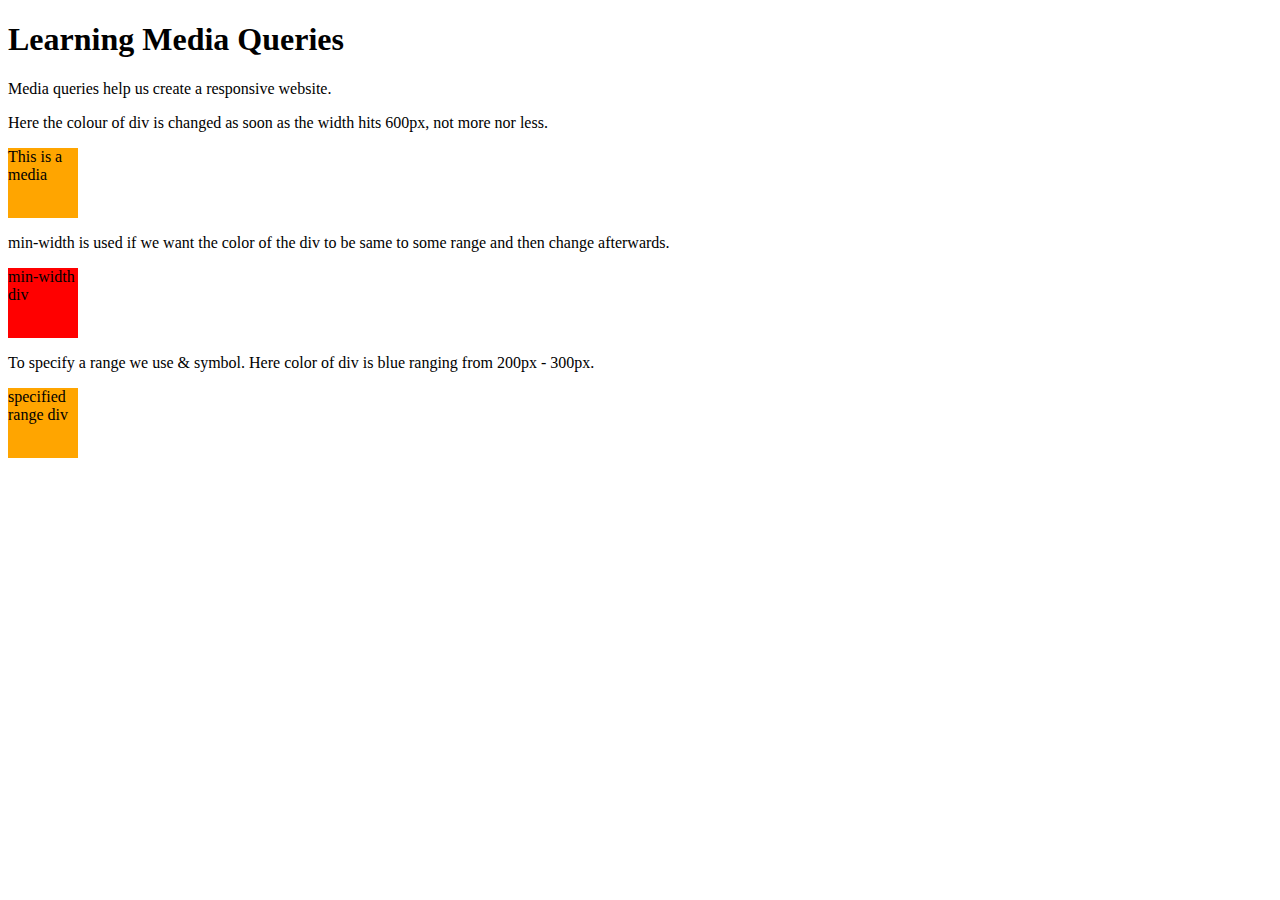
<file: mediaQ.html>
<!DOCTYPE html>
<html lang="en">
<head>
    <meta charset="UTF-8">
    <meta http-equiv="X-UA-Compatible" content="IE=edge">
    <meta name="viewport" content="width=device-width, initial-scale=1.0">
    <title>Media Query</title>
    <link rel="stylesheet" href="./mediaQ.css">
</head>
<body>
    <h1>Learning Media Queries</h1>
    <p>Media queries help us create a responsive website.</p>
    <p>Here the colour of div is changed as soon as the width hits 600px, not more nor less.</p>
    <div id="div1">This is a media</div>

    <p>min-width is used if we want the color of the div to be same to some range and then change afterwards.</p>
    <div id="div2">min-width div</div>

    <p>To specify a range we use & symbol. Here color of div is blue ranging from 200px - 300px.</p>
    <div id="div3">specified range div</div>
</body>
</html>
</file>
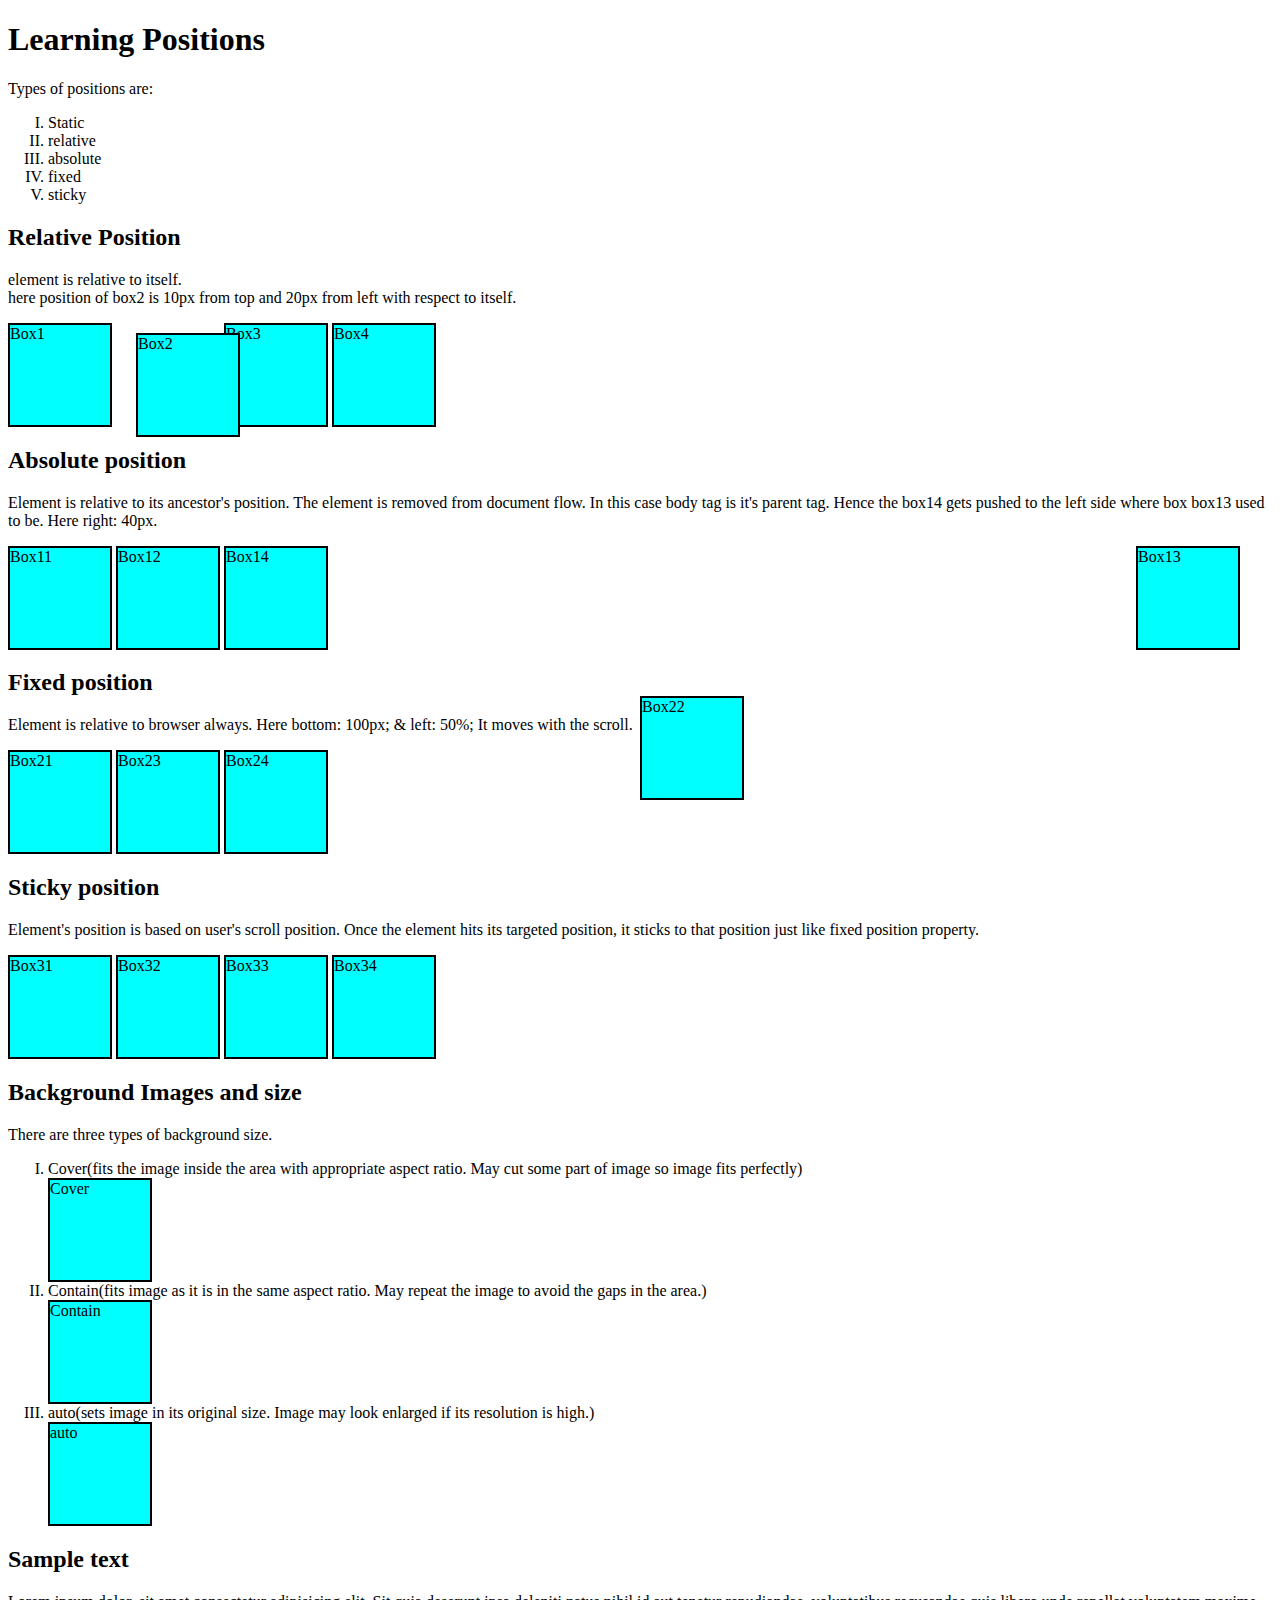
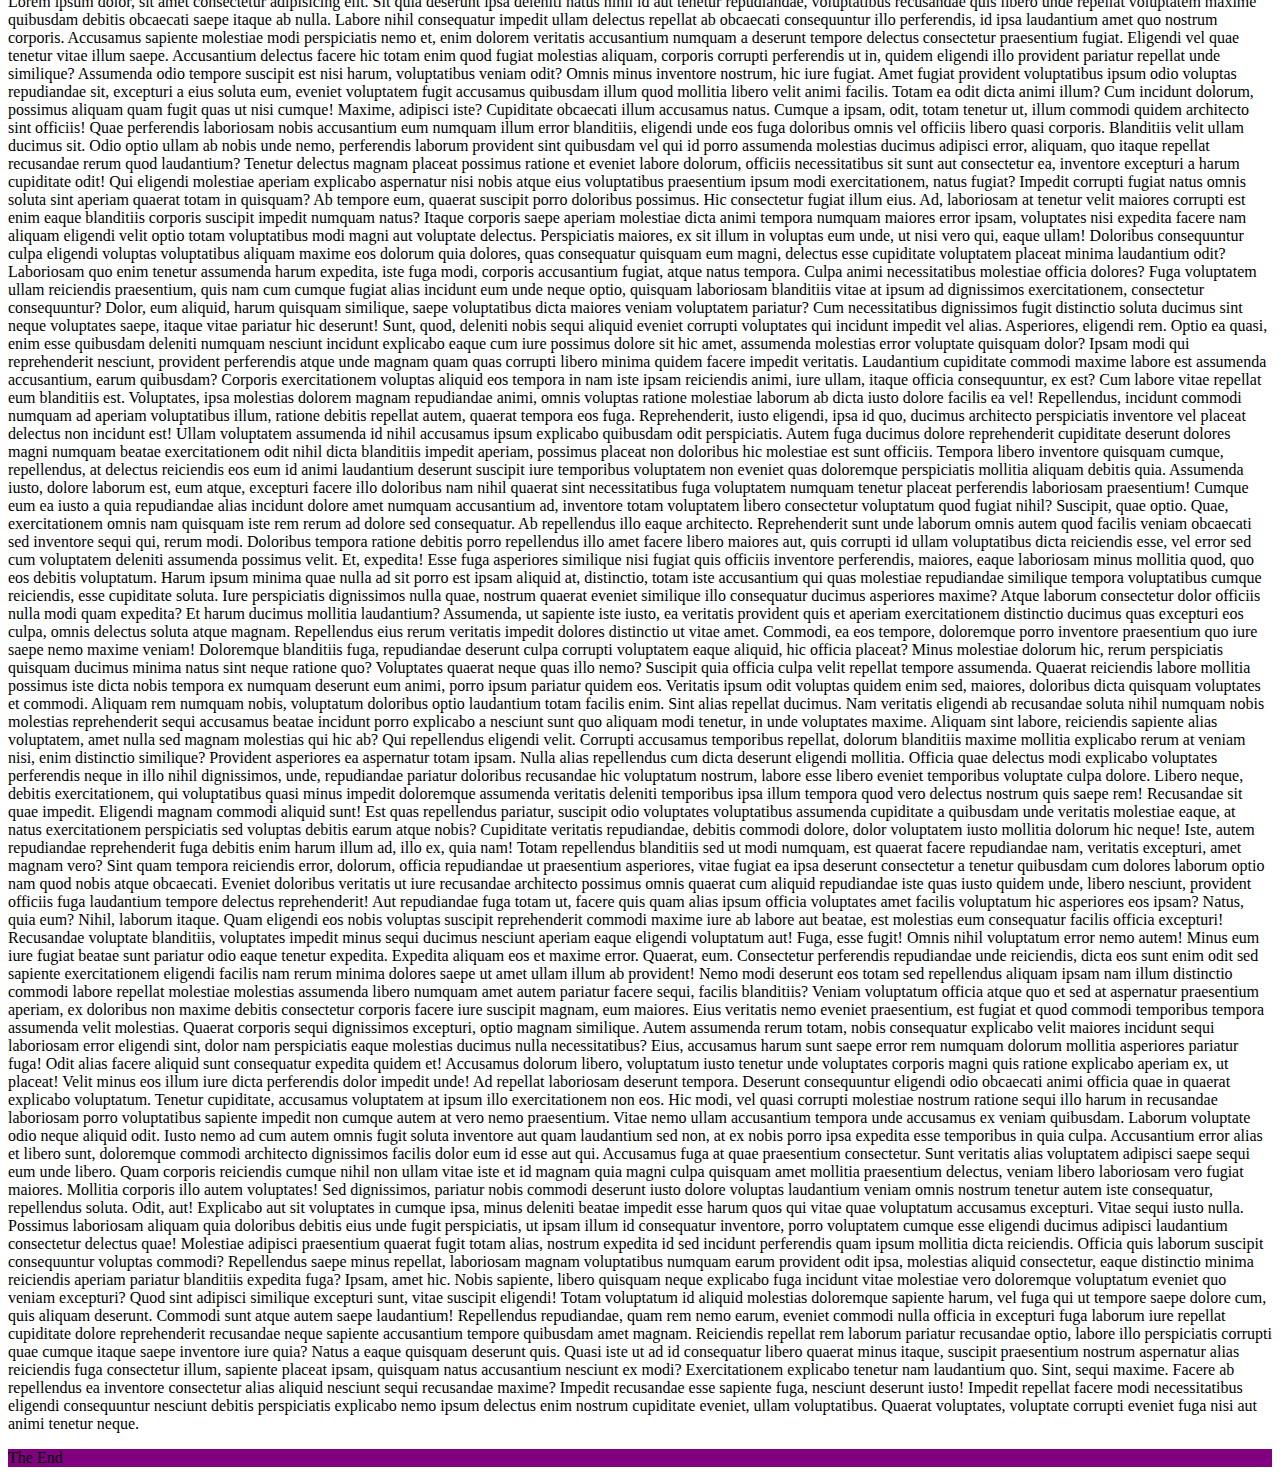
<file: position.html>
<!DOCTYPE html>
<html lang="en">
<head>
    <meta charset="UTF-8">
    <meta http-equiv="X-UA-Compatible" content="IE=edge">
    <meta name="viewport" content="width=device-width, initial-scale=1.0">
    <title>Positions</title>
    <link rel="stylesheet" href="./position.css">
</head>
<body>
    <h1>Learning Positions</h1>
    <p>Types of positions are:<br />
    <ol type="I"><li>Static</li>
    <li>relative</li>
    <li>absolute</li>
    <li>fixed</li>
    <li>sticky</li></ol>
    </p>
    <h2>Relative Position</h2>
    <p>element is relative to itself.<br />
    here position of box2 is 10px from top and 20px from left with respect to itself.</p>
        <div id="box1">Box1</div>
        <div id="box2">Box2</div>
        <div id="box3">Box3</div>
        <div id="box4">Box4</div>

    <h2>Absolute position</h2>
<p>Element is relative to its ancestor's position. The element is removed from document flow. In this case body tag is it's parent tag. Hence the box14 gets pushed to the left side where box box13 used to be. Here right: 40px.</p>

        <div id="box11">Box11</div>
        <div id="box12">Box12</div>
        <div id="box13">Box13</div>
        <div id="box14">Box14</div>

    <h2>Fixed position</h2>
    <p>Element is relative to browser always. Here bottom: 100px; & left: 50%; It moves with the scroll.</p>

        <div id="box21">Box21</div>
        <div id="box22">Box22</div>
        <div id="box23">Box23</div>
        <div id="box24">Box24</div>

    <h2>Sticky position</h2>
    <p>Element's position is based on user's scroll position. Once the element hits its targeted position, it sticks to that position just like fixed position property.</p>

        <div id="box31">Box31</div>
        <div id="box32">Box32</div>
        <div id="box33">Box33</div>
        <div id="box34">Box34</div>

    <h2>Background Images and size</h2>
    <p>There are three types of background size.<br />
        <ol type="I">
            <li>Cover(fits the image inside the area with appropriate aspect ratio. May cut some part of image so image fits perfectly)<br /><div id="cover">Cover</div></li>
            <li>Contain(fits image as it is in the same aspect ratio. May repeat the image to avoid the gaps in the area.)<br /><div id="contain">Contain</div></li>
            <li>auto(sets image in its original size. Image may look enlarged if its resolution is high.)<br /><div id="auto">auto</div></li>
        </ol>
    </p>


    <h2>Sample text </h2>
    <p>
        Lorem ipsum dolor, sit amet consectetur adipisicing elit. Sit quia deserunt ipsa deleniti natus nihil id aut tenetur repudiandae, voluptatibus recusandae quis libero unde repellat voluptatem maxime quibusdam debitis obcaecati saepe itaque ab nulla. Labore nihil consequatur impedit ullam delectus repellat ab obcaecati consequuntur illo perferendis, id ipsa laudantium amet quo nostrum corporis. Accusamus sapiente molestiae modi perspiciatis nemo et, enim dolorem veritatis accusantium numquam a deserunt tempore delectus consectetur praesentium fugiat. Eligendi vel quae tenetur vitae illum saepe. Accusantium delectus facere hic totam enim quod fugiat molestias aliquam, corporis corrupti perferendis ut in, quidem eligendi illo provident pariatur repellat unde similique? Assumenda odio tempore suscipit est nisi harum, voluptatibus veniam odit? Omnis minus inventore nostrum, hic iure fugiat. Amet fugiat provident voluptatibus ipsum odio voluptas repudiandae sit, excepturi a eius soluta eum, eveniet voluptatem fugit accusamus quibusdam illum quod mollitia libero velit animi facilis. Totam ea odit dicta animi illum? Cum incidunt dolorum, possimus aliquam quam fugit quas ut nisi cumque! Maxime, adipisci iste? Cupiditate obcaecati illum accusamus natus. Cumque a ipsam, odit, totam tenetur ut, illum commodi quidem architecto sint officiis! Quae perferendis laboriosam nobis accusantium eum numquam illum error blanditiis, eligendi unde eos fuga doloribus omnis vel officiis libero quasi corporis. Blanditiis velit ullam ducimus sit. Odio optio ullam ab nobis unde nemo, perferendis laborum provident sint quibusdam vel qui id porro assumenda molestias ducimus adipisci error, aliquam, quo itaque repellat recusandae rerum quod laudantium? Tenetur delectus magnam placeat possimus ratione et eveniet labore dolorum, officiis necessitatibus sit sunt aut consectetur ea, inventore excepturi a harum cupiditate odit! Qui eligendi molestiae aperiam explicabo aspernatur nisi nobis atque eius voluptatibus praesentium ipsum modi exercitationem, natus fugiat? Impedit corrupti fugiat natus omnis soluta sint aperiam quaerat totam in quisquam? Ab tempore eum, quaerat suscipit porro doloribus possimus. Hic consectetur fugiat illum eius. Ad, laboriosam at tenetur velit maiores corrupti est enim eaque blanditiis corporis suscipit impedit numquam natus? Itaque corporis saepe aperiam molestiae dicta animi tempora numquam maiores error ipsam, voluptates nisi expedita facere nam aliquam eligendi velit optio totam voluptatibus modi magni aut voluptate delectus. Perspiciatis maiores, ex sit illum in voluptas eum unde, ut nisi vero qui, eaque ullam! Doloribus consequuntur culpa eligendi voluptas voluptatibus aliquam maxime eos dolorum quia dolores, quas consequatur quisquam eum magni, delectus esse cupiditate voluptatem placeat minima laudantium odit? Laboriosam quo enim tenetur assumenda harum expedita, iste fuga modi, corporis accusantium fugiat, atque natus tempora. Culpa animi necessitatibus molestiae officia dolores? Fuga voluptatem ullam reiciendis praesentium, quis nam cum cumque fugiat alias incidunt eum unde neque optio, quisquam laboriosam blanditiis vitae at ipsum ad dignissimos exercitationem, consectetur consequuntur? Dolor, eum aliquid, harum quisquam similique, saepe voluptatibus dicta maiores veniam voluptatem pariatur? Cum necessitatibus dignissimos fugit distinctio soluta ducimus sint neque voluptates saepe, itaque vitae pariatur hic deserunt! Sunt, quod, deleniti nobis sequi aliquid eveniet corrupti voluptates qui incidunt impedit vel alias. Asperiores, eligendi rem. Optio ea quasi, enim esse quibusdam deleniti numquam nesciunt incidunt explicabo eaque cum iure possimus dolore sit hic amet, assumenda molestias error voluptate quisquam dolor? Ipsam modi qui reprehenderit nesciunt, provident perferendis atque unde magnam quam quas corrupti libero minima quidem facere impedit veritatis. Laudantium cupiditate commodi maxime labore est assumenda accusantium, earum quibusdam? Corporis exercitationem voluptas aliquid eos tempora in nam iste ipsam reiciendis animi, iure ullam, itaque officia consequuntur, ex est? Cum labore vitae repellat eum blanditiis est. Voluptates, ipsa molestias dolorem magnam repudiandae animi, omnis voluptas ratione molestiae laborum ab dicta iusto dolore facilis ea vel! Repellendus, incidunt commodi numquam ad aperiam voluptatibus illum, ratione debitis repellat autem, quaerat tempora eos fuga. Reprehenderit, iusto eligendi, ipsa id quo, ducimus architecto perspiciatis inventore vel placeat delectus non incidunt est! Ullam voluptatem assumenda id nihil accusamus ipsum explicabo quibusdam odit perspiciatis. Autem fuga ducimus dolore reprehenderit cupiditate deserunt dolores magni numquam beatae exercitationem odit nihil dicta blanditiis impedit aperiam, possimus placeat non doloribus hic molestiae est sunt officiis. Tempora libero inventore quisquam cumque, repellendus, at delectus reiciendis eos eum id animi laudantium deserunt suscipit iure temporibus voluptatem non eveniet quas doloremque perspiciatis mollitia aliquam debitis quia. Assumenda iusto, dolore laborum est, eum atque, excepturi facere illo doloribus nam nihil quaerat sint necessitatibus fuga voluptatem numquam tenetur placeat perferendis laboriosam praesentium! Cumque eum ea iusto a quia repudiandae alias incidunt dolore amet numquam accusantium ad, inventore totam voluptatem libero consectetur voluptatum quod fugiat nihil? Suscipit, quae optio. Quae, exercitationem omnis nam quisquam iste rem rerum ad dolore sed consequatur. Ab repellendus illo eaque architecto. Reprehenderit sunt unde laborum omnis autem quod facilis veniam obcaecati sed inventore sequi qui, rerum modi. Doloribus tempora ratione debitis porro repellendus illo amet facere libero maiores aut, quis corrupti id ullam voluptatibus dicta reiciendis esse, vel error sed cum voluptatem deleniti assumenda possimus velit. Et, expedita! Esse fuga asperiores similique nisi fugiat quis officiis inventore perferendis, maiores, eaque laboriosam minus mollitia quod, quo eos debitis voluptatum. Harum ipsum minima quae nulla ad sit porro est ipsam aliquid at, distinctio, totam iste accusantium qui quas molestiae repudiandae similique tempora voluptatibus cumque reiciendis, esse cupiditate soluta. Iure perspiciatis dignissimos nulla quae, nostrum quaerat eveniet similique illo consequatur ducimus asperiores maxime? Atque laborum consectetur dolor officiis nulla modi quam expedita? Et harum ducimus mollitia laudantium? Assumenda, ut sapiente iste iusto, ea veritatis provident quis et aperiam exercitationem distinctio ducimus quas excepturi eos culpa, omnis delectus soluta atque magnam. Repellendus eius rerum veritatis impedit dolores distinctio ut vitae amet. Commodi, ea eos tempore, doloremque porro inventore praesentium quo iure saepe nemo maxime veniam! Doloremque blanditiis fuga, repudiandae deserunt culpa corrupti voluptatem eaque aliquid, hic officia placeat? Minus molestiae dolorum hic, rerum perspiciatis quisquam ducimus minima natus sint neque ratione quo? Voluptates quaerat neque quas illo nemo? Suscipit quia officia culpa velit repellat tempore assumenda. Quaerat reiciendis labore mollitia possimus iste dicta nobis tempora ex numquam deserunt eum animi, porro ipsum pariatur quidem eos. Veritatis ipsum odit voluptas quidem enim sed, maiores, doloribus dicta quisquam voluptates et commodi. Aliquam rem numquam nobis, voluptatum doloribus optio laudantium totam facilis enim. Sint alias repellat ducimus. Nam veritatis eligendi ab recusandae soluta nihil numquam nobis molestias reprehenderit sequi accusamus beatae incidunt porro explicabo a nesciunt sunt quo aliquam modi tenetur, in unde voluptates maxime. Aliquam sint labore, reiciendis sapiente alias voluptatem, amet nulla sed magnam molestias qui hic ab? Qui repellendus eligendi velit. Corrupti accusamus temporibus repellat, dolorum blanditiis maxime mollitia explicabo rerum at veniam nisi, enim distinctio similique? Provident asperiores ea aspernatur totam ipsam. Nulla alias repellendus cum dicta deserunt eligendi mollitia. Officia quae delectus modi explicabo voluptates perferendis neque in illo nihil dignissimos, unde, repudiandae pariatur doloribus recusandae hic voluptatum nostrum, labore esse libero eveniet temporibus voluptate culpa dolore. Libero neque, debitis exercitationem, qui voluptatibus quasi minus impedit doloremque assumenda veritatis deleniti temporibus ipsa illum tempora quod vero delectus nostrum quis saepe rem! Recusandae sit quae impedit. Eligendi magnam commodi aliquid sunt! Est quas repellendus pariatur, suscipit odio voluptates voluptatibus assumenda cupiditate a quibusdam unde veritatis molestiae eaque, at natus exercitationem perspiciatis sed voluptas debitis earum atque nobis? Cupiditate veritatis repudiandae, debitis commodi dolore, dolor voluptatem iusto mollitia dolorum hic neque! Iste, autem repudiandae reprehenderit fuga debitis enim harum illum ad, illo ex, quia nam! Totam repellendus blanditiis sed ut modi numquam, est quaerat facere repudiandae nam, veritatis excepturi, amet magnam vero? Sint quam tempora reiciendis error, dolorum, officia repudiandae ut praesentium asperiores, vitae fugiat ea ipsa deserunt consectetur a tenetur quibusdam cum dolores laborum optio nam quod nobis atque obcaecati. Eveniet doloribus veritatis ut iure recusandae architecto possimus omnis quaerat cum aliquid repudiandae iste quas iusto quidem unde, libero nesciunt, provident officiis fuga laudantium tempore delectus reprehenderit! Aut repudiandae fuga totam ut, facere quis quam alias ipsum officia voluptates amet facilis voluptatum hic asperiores eos ipsam? Natus, quia eum? Nihil, laborum itaque. Quam eligendi eos nobis voluptas suscipit reprehenderit commodi maxime iure ab labore aut beatae, est molestias eum consequatur facilis officia excepturi! Recusandae voluptate blanditiis, voluptates impedit minus sequi ducimus nesciunt aperiam eaque eligendi voluptatum aut! Fuga, esse fugit! Omnis nihil voluptatum error nemo autem! Minus eum iure fugiat beatae sunt pariatur odio eaque tenetur expedita. Expedita aliquam eos et maxime error. Quaerat, eum. Consectetur perferendis repudiandae unde reiciendis, dicta eos sunt enim odit sed sapiente exercitationem eligendi facilis nam rerum minima dolores saepe ut amet ullam illum ab provident! Nemo modi deserunt eos totam sed repellendus aliquam ipsam nam illum distinctio commodi labore repellat molestiae molestias assumenda libero numquam amet autem pariatur facere sequi, facilis blanditiis? Veniam voluptatum officia atque quo et sed at aspernatur praesentium aperiam, ex doloribus non maxime debitis consectetur corporis facere iure suscipit magnam, eum maiores. Eius veritatis nemo eveniet praesentium, est fugiat et quod commodi temporibus tempora assumenda velit molestias. Quaerat corporis sequi dignissimos excepturi, optio magnam similique. Autem assumenda rerum totam, nobis consequatur explicabo velit maiores incidunt sequi laboriosam error eligendi sint, dolor nam perspiciatis eaque molestias ducimus nulla necessitatibus? Eius, accusamus harum sunt saepe error rem numquam dolorum mollitia asperiores pariatur fuga! Odit alias facere aliquid sunt consequatur expedita quidem et! Accusamus dolorum libero, voluptatum iusto tenetur unde voluptates corporis magni quis ratione explicabo aperiam ex, ut placeat! Velit minus eos illum iure dicta perferendis dolor impedit unde! Ad repellat laboriosam deserunt tempora. Deserunt consequuntur eligendi odio obcaecati animi officia quae in quaerat explicabo voluptatum. Tenetur cupiditate, accusamus voluptatem at ipsum illo exercitationem non eos. Hic modi, vel quasi corrupti molestiae nostrum ratione sequi illo harum in recusandae laboriosam porro voluptatibus sapiente impedit non cumque autem at vero nemo praesentium. Vitae nemo ullam accusantium tempora unde accusamus ex veniam quibusdam. Laborum voluptate odio neque aliquid odit. Iusto nemo ad cum autem omnis fugit soluta inventore aut quam laudantium sed non, at ex nobis porro ipsa expedita esse temporibus in quia culpa. Accusantium error alias et libero sunt, doloremque commodi architecto dignissimos facilis dolor eum id esse aut qui. Accusamus fuga at quae praesentium consectetur. Sunt veritatis alias voluptatem adipisci saepe sequi eum unde libero. Quam corporis reiciendis cumque nihil non ullam vitae iste et id magnam quia magni culpa quisquam amet mollitia praesentium delectus, veniam libero laboriosam vero fugiat maiores. Mollitia corporis illo autem voluptates! Sed dignissimos, pariatur nobis commodi deserunt iusto dolore voluptas laudantium veniam omnis nostrum tenetur autem iste consequatur, repellendus soluta. Odit, aut! Explicabo aut sit voluptates in cumque ipsa, minus deleniti beatae impedit esse harum quos qui vitae quae voluptatum accusamus excepturi. Vitae sequi iusto nulla. Possimus laboriosam aliquam quia doloribus debitis eius unde fugit perspiciatis, ut ipsam illum id consequatur inventore, porro voluptatem cumque esse eligendi ducimus adipisci laudantium consectetur delectus quae! Molestiae adipisci praesentium quaerat fugit totam alias, nostrum expedita id sed incidunt perferendis quam ipsum mollitia dicta reiciendis. Officia quis laborum suscipit consequuntur voluptas commodi? Repellendus saepe minus repellat, laboriosam magnam voluptatibus numquam earum provident odit ipsa, molestias aliquid consectetur, eaque distinctio minima reiciendis aperiam pariatur blanditiis expedita fuga? Ipsam, amet hic. Nobis sapiente, libero quisquam neque explicabo fuga incidunt vitae molestiae vero doloremque voluptatum eveniet quo veniam excepturi? Quod sint adipisci similique excepturi sunt, vitae suscipit eligendi! Totam voluptatum id aliquid molestias doloremque sapiente harum, vel fuga qui ut tempore saepe dolore cum, quis aliquam deserunt. Commodi sunt atque autem saepe laudantium! Repellendus repudiandae, quam rem nemo earum, eveniet commodi nulla officia in excepturi fuga laborum iure repellat cupiditate dolore reprehenderit recusandae neque sapiente accusantium tempore quibusdam amet magnam. Reiciendis repellat rem laborum pariatur recusandae optio, labore illo perspiciatis corrupti quae cumque itaque saepe inventore iure quia? Natus a eaque quisquam deserunt quis. Quasi iste ut ad id consequatur libero quaerat minus itaque, suscipit praesentium nostrum aspernatur alias reiciendis fuga consectetur illum, sapiente placeat ipsam, quisquam natus accusantium nesciunt ex modi? Exercitationem explicabo tenetur nam laudantium quo. Sint, sequi maxime. Facere ab repellendus ea inventore consectetur alias aliquid nesciunt sequi recusandae maxime? Impedit recusandae esse sapiente fuga, nesciunt deserunt iusto! Impedit repellat facere modi necessitatibus eligendi consequuntur nesciunt debitis perspiciatis explicabo nemo ipsum delectus enim nostrum cupiditate eveniet, ullam voluptatibus. Quaerat voluptates, voluptate corrupti eveniet fuga nisi aut animi tenetur neque.
    </p>
    <footer>The End</footer>
</body>
</html>
</file>
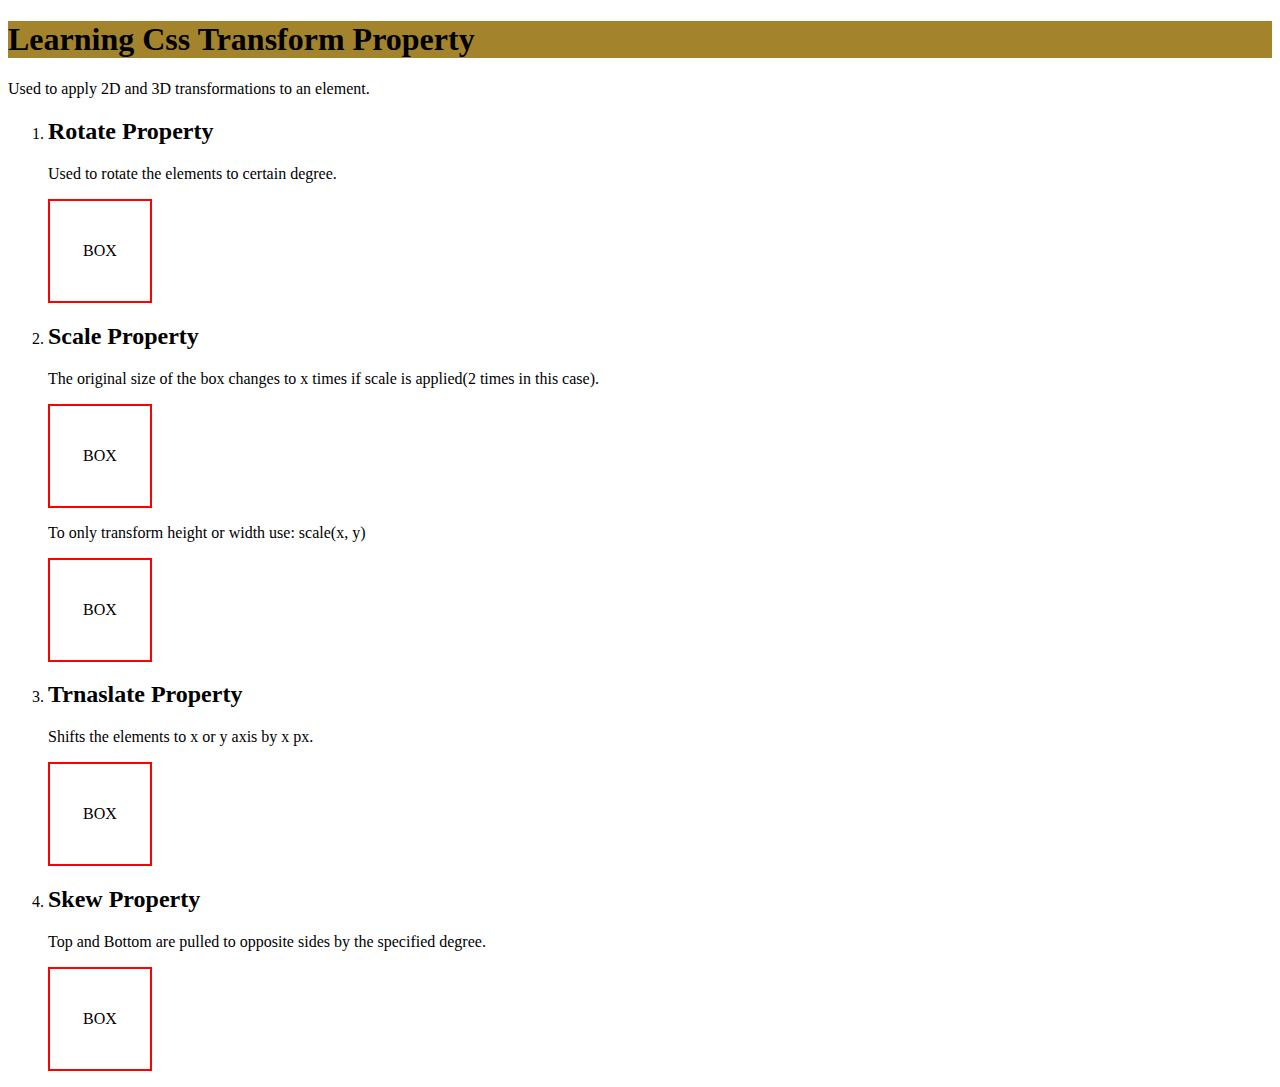
<file: transform.html>
<!DOCTYPE html>
<html lang="en">
<head>
    <meta charset="UTF-8">
    <meta http-equiv="X-UA-Compatible" content="IE=edge">
    <meta name="viewport" content="width=device-width, initial-scale=1.0">
    <title>Transform</title>
    <link rel="stylesheet" href="./transform.css">
</head>
<body>
    <h1>Learning Css Transform Property</h1>
    <p>Used to apply 2D and 3D transformations to an element.</p>
    <ol>
        <li>
            <h2>Rotate Property </h2>
            <p>Used to rotate the elements  to certain degree.</p>
            <div id="rotate">BOX</div>
        </li>
        <li>
            <h2>Scale Property </h2>
            <p>The original size of the box changes to x times if scale is applied(2 times in this case).</p>
            <div id="scale">BOX</div>
            <p>To only transform height or width use: scale(x, y)</p>
            <div id="hscale">BOX</div>
        </li>
        <li>
            <h2>Trnaslate Property </h2>
            <p>Shifts the elements to x or y axis by x px.</p>
            <div id="translate">BOX</div>

        </li>
        <li>
            <h2>Skew Property </h2>
            <p>Top and Bottom are pulled to opposite sides by the specified degree.</p>
            <div id="skew">BOX</div>

        </li>
    </ol>
</body>
</html>
</file>
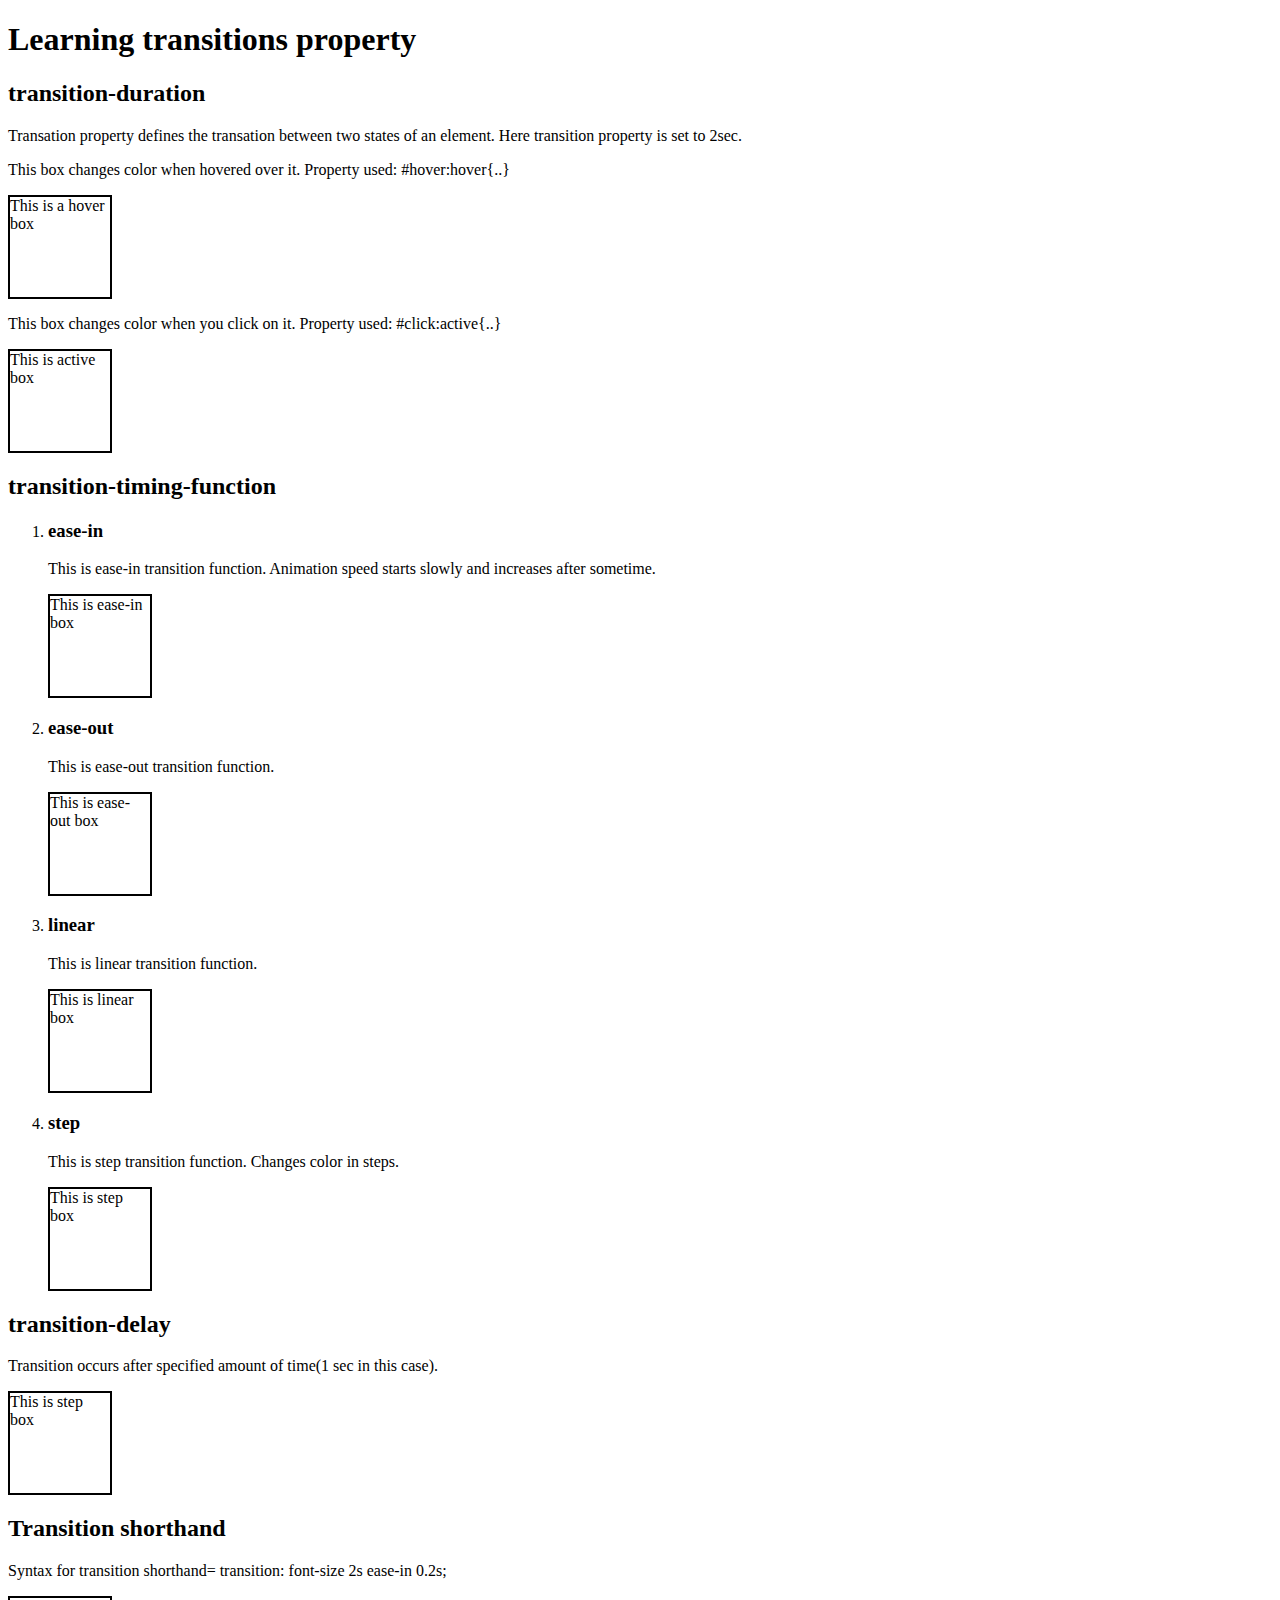
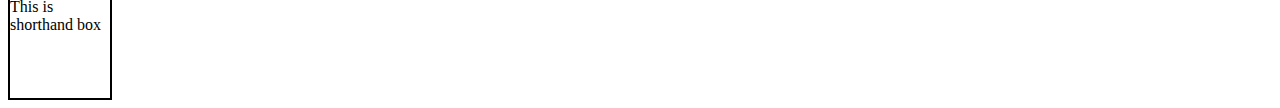
<file: transitions.html>
<!DOCTYPE html>
<html lang="en">
<head>
    <meta charset="UTF-8">
    <meta http-equiv="X-UA-Compatible" content="IE=edge">
    <meta name="viewport" content="width=device-width, initial-scale=1.0">
    <title>Transitions</title>
    <link rel="stylesheet" href="./transitions.css">
</head>
<body>
    <h1>Learning transitions property</h1>
    <h2>transition-duration</h2>
    <p>Transation property defines the transation between two states of an element. Here transition property is set to 2sec.    </p>
    <p>This box changes color when hovered over it. Property used: #hover:hover{..}</p>
    <div id="hover">This is a hover box</div>
    <p>This box changes color when you click on it. Property used: #click:active{..}</p>
    <div id="click">This is active box</div>
    <h2>transition-timing-function</h2>
    <ol>
        <li>
            <h3>ease-in</h3>
            <p>This is ease-in transition function. Animation speed starts slowly and increases after sometime.</p>
            <div id="easeInBox">This is ease-in box</div>
        </li>
        <li>
            <h3>ease-out</h3>
            <p>This is ease-out transition function.</p>
            <div id="easeOutBox">This is ease-out box</div>
        </li>
        <li>
            <h3>linear</h3>
            <p>This is linear transition function.</p>
            <div id="linearBox">This is linear box</div>
        </li>
        <li>
            <h3>step</h3>
            <p>This is step transition function. Changes color in steps.</p>
            <div id="stepBox">This is step box</div>
        </li>
    </ol>
    <h2>transition-delay</h2>
    <p>Transition occurs after specified amount of time(1 sec in this case).</p>
    <div id="delayBox">This is step box</div>
    <h2>Transition shorthand</h2>
    <p>Syntax for transition shorthand= transition: font-size 2s ease-in 0.2s; </p>
    <div id="shorthandBox">This is shorthand box</div>
</body>
</html>
</file>
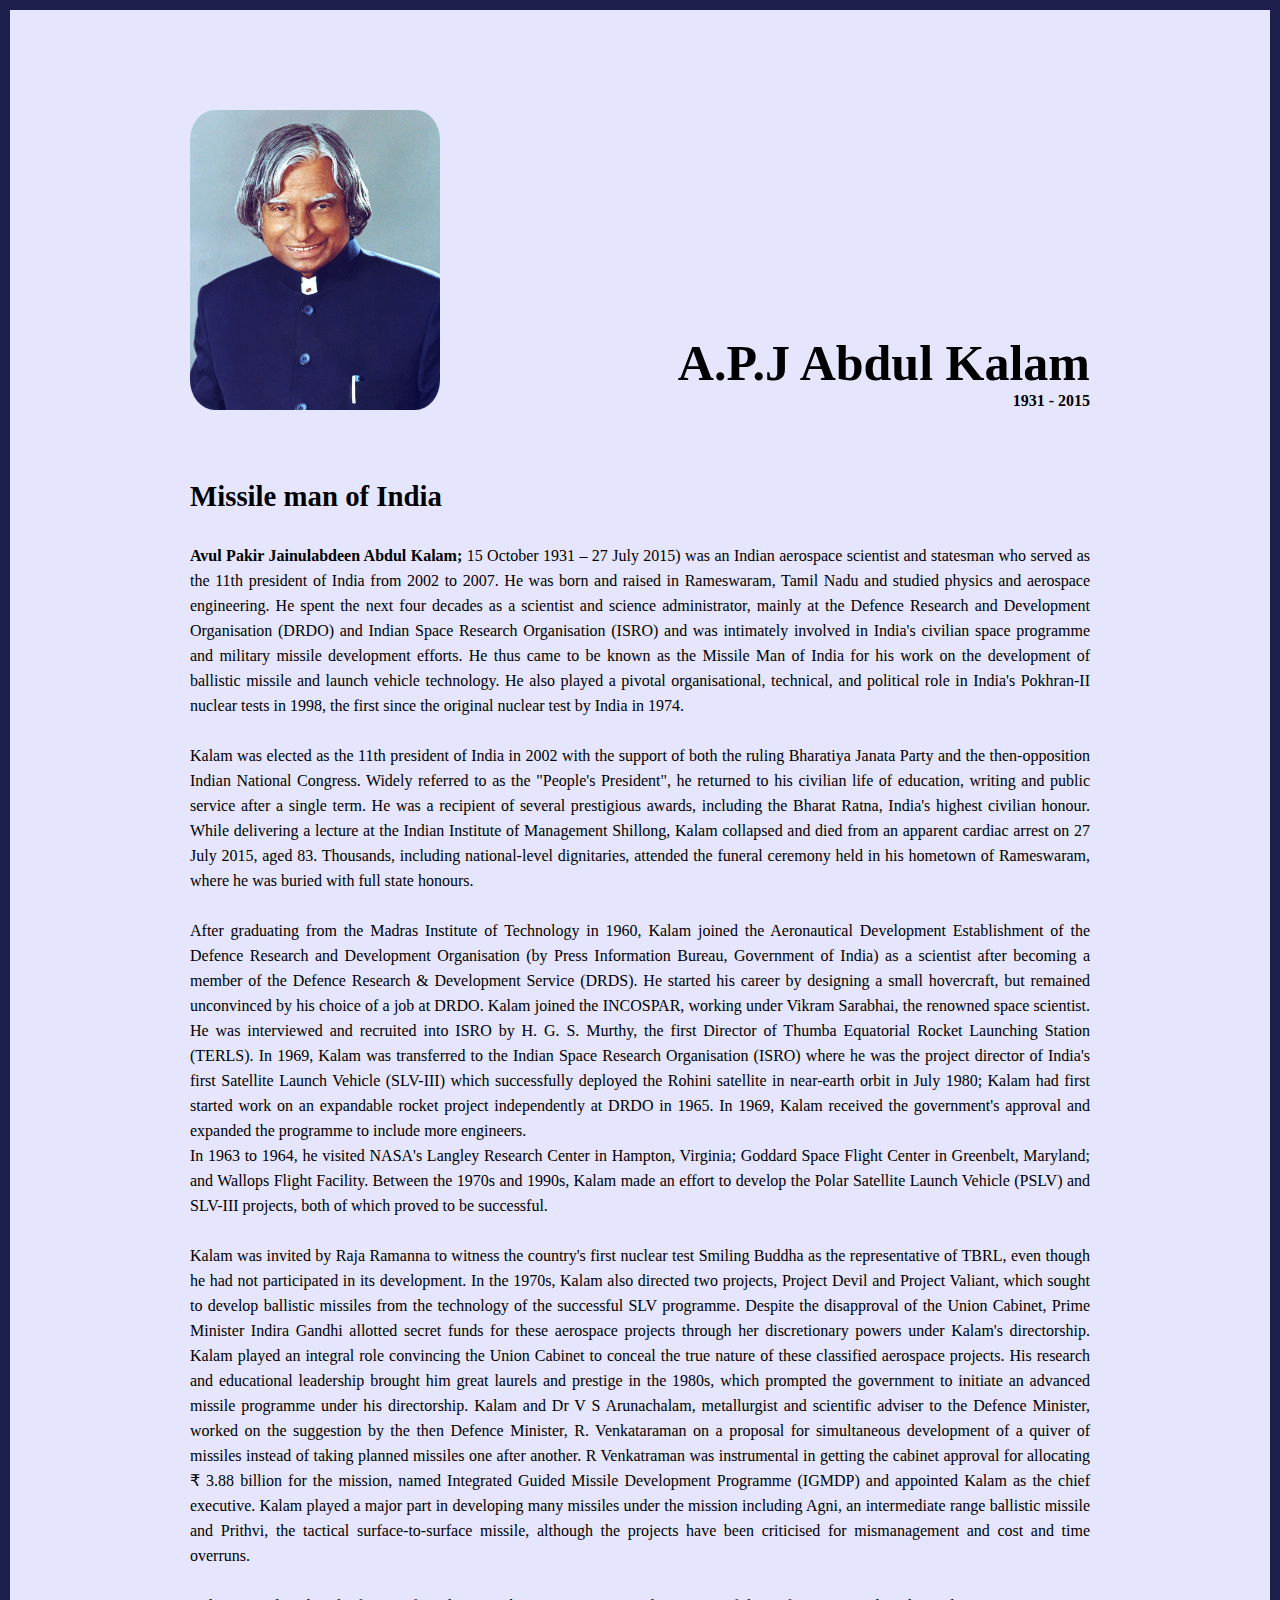
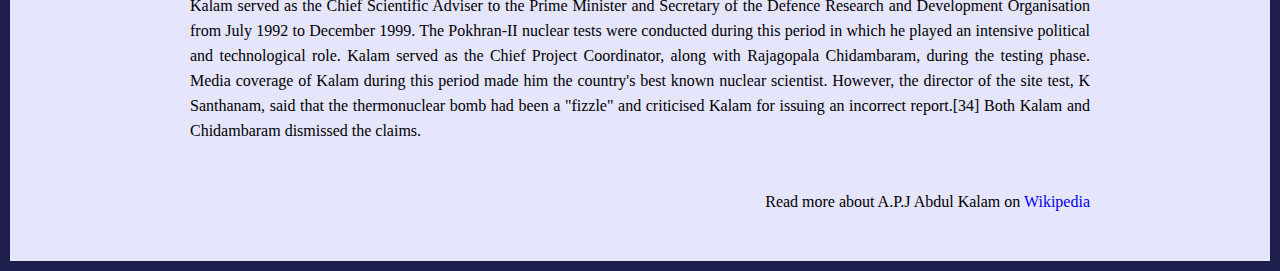
<file: tributeWebsiteProject/tribute.html>
<!DOCTYPE html>
<html lang="en">
<head>
    <meta charset="UTF-8">
    <meta http-equiv="X-UA-Compatible" content="IE=edge">
    <meta name="viewport" content="width=device-width, initial-scale=1.0">
    <title>The Tribute Website | A.P.J Abdul Kalam</title>
    <link rel="stylesheet" href="./tribute.css">
</head>
<body>
    <div class="container">

        <div class="content">
            <section class="top-section">
                <div class="image-container"></div>
                <div class="text">
                    <h1>A.P.J Abdul Kalam</h1>
                    <h4>1931 - 2015</h4>
                </div>
            </section>
            <div class="about-section">
                <h2>Missile man of India</h2>
            </div>
            <div class="info">
                <p><b>Avul Pakir Jainulabdeen Abdul Kalam;</b> 15 October 1931 – 27 July 2015) was an Indian aerospace scientist and statesman who served as the 11th president of India from 2002 to 2007. He was born and raised in Rameswaram, Tamil Nadu and studied physics and aerospace engineering. He spent the next four decades as a scientist and science administrator, mainly at the Defence Research and Development Organisation (DRDO) and Indian Space Research Organisation (ISRO) and was intimately involved in India's civilian space programme and military missile development efforts. He thus came to be known as the Missile Man of India for his work on the development of ballistic missile and launch vehicle technology. He also played a pivotal organisational, technical, and political role in India's Pokhran-II nuclear tests in 1998, the first since the original nuclear test by India in 1974.</p><br />

            <p>Kalam was elected as the 11th president of India in 2002 with the support of both the ruling Bharatiya Janata Party and the then-opposition Indian National Congress. Widely referred to as the "People's President", he returned to his civilian life of education, writing and public service after a single term. He was a recipient of several prestigious awards, including the Bharat Ratna, India's highest civilian honour.

            While delivering a lecture at the Indian Institute of Management Shillong, Kalam collapsed and died from an apparent cardiac arrest on 27 July 2015, aged 83. Thousands, including national-level dignitaries, attended the funeral ceremony held in his hometown of Rameswaram, where he was buried with full state honours.</p><br />

            After graduating from the Madras Institute of Technology in 1960, Kalam joined the Aeronautical Development Establishment of the Defence Research and Development Organisation (by Press Information Bureau, Government of India) as a scientist after becoming a member of the Defence Research & Development Service (DRDS). He started his career by designing a small hovercraft, but remained unconvinced by his choice of a job at DRDO. Kalam joined the INCOSPAR, working under Vikram Sarabhai, the renowned space scientist. He was interviewed and recruited into ISRO by H. G. S. Murthy, the first Director of Thumba Equatorial Rocket Launching Station (TERLS). In 1969, Kalam was transferred to the Indian Space Research Organisation (ISRO) where he was the project director of India's first Satellite Launch Vehicle (SLV-III) which successfully deployed the Rohini satellite in near-earth orbit in July 1980; Kalam had first started work on an expandable rocket project independently at DRDO in 1965. In 1969, Kalam received the government's approval and expanded the programme to include more engineers.<br />



            In 1963 to 1964, he visited NASA's Langley Research Center in Hampton, Virginia; Goddard Space Flight Center in Greenbelt, Maryland; and Wallops Flight Facility. Between the 1970s and 1990s, Kalam made an effort to develop the Polar Satellite Launch Vehicle (PSLV) and SLV-III projects, both of which proved to be successful.<br />
            <br />
            Kalam was invited by Raja Ramanna to witness the country's first nuclear test Smiling Buddha as the representative of TBRL, even though he had not participated in its development. In the 1970s, Kalam also directed two projects, Project Devil and Project Valiant, which sought to develop ballistic missiles from the technology of the successful SLV programme. Despite the disapproval of the Union Cabinet, Prime Minister Indira Gandhi allotted secret funds for these aerospace projects through her discretionary powers under Kalam's directorship. Kalam played an integral role convincing the Union Cabinet to conceal the true nature of these classified aerospace projects. His research and educational leadership brought him great laurels and prestige in the 1980s, which prompted the government to initiate an advanced missile programme under his directorship. Kalam and Dr V S Arunachalam, metallurgist and scientific adviser to the Defence Minister, worked on the suggestion by the then Defence Minister, R. Venkataraman on a proposal for simultaneous development of a quiver of missiles instead of taking planned missiles one after another. R Venkatraman was instrumental in getting the cabinet approval for allocating ₹ 3.88 billion for the mission, named Integrated Guided Missile Development Programme (IGMDP) and appointed Kalam as the chief executive. Kalam played a major part in developing many missiles under the mission including Agni, an intermediate range ballistic missile and Prithvi, the tactical surface-to-surface missile, although the projects have been criticised for mismanagement and cost and time overruns.<br /><br />

            Kalam served as the Chief Scientific Adviser to the Prime Minister and Secretary of the Defence Research and Development Organisation from July 1992 to December 1999. The Pokhran-II nuclear tests were conducted during this period in which he played an intensive political and technological role. Kalam served as the Chief Project Coordinator, along with Rajagopala Chidambaram, during the testing phase. Media coverage of Kalam during this period made him the country's best known nuclear scientist. However, the director of the site test, K Santhanam, said that the thermonuclear bomb had been a "fizzle" and criticised Kalam for issuing an incorrect report.[34] Both Kalam and Chidambaram dismissed the claims.<br />
            </div>

            <footer>
                <p>Read more about A.P.J Abdul Kalam on <a href="https://en.wikipedia.org/wiki/A._P._J._Abdul_Kalam">Wikipedia</a></p>
            </footer>
        </div>
    </div>

</body>
</html>
</file>
<file: style.css>
h1 {
    text-align:center;
    color: blue;
}
h2{
    color:white;
    background-color: black;
}
button{
    color: brown;
    background-color: aquamarine;
}
head{
    color:red;
}
#headingOne{
    background-color: aquamarine;
}
.para{
    background-color: rgb(255,255,0);
}

#left{
    text-align:left ;
}
#center{
    text-align: center;
}
#right{
    text-align: right;
}

#underlined{
    text-decoration:underline;
}
#overlined{
    text-decoration:overline;
}
#line-through{
    text-decoration:line-through;
}

a{
    text-decoration: none;
    color: red;
}

#f1{
    font-family:'Courier New', Courier, monospace;
}
#f2{
    font-family:'Times New Roman', Times, serif
}
#f3{
    font-family:cursive;
}

#s1{
    font-size: 25px;
}
#s2{
    font-size: 14px;
}

#lh1{
    line-height: 6px;
}
#lh2{
    line-height: 20px;
}

#tt1{
    text-transform: uppercase;
}
#tt2{
    text-transform: lowercase;
}
#tt3{
    text-transform: capitalize;
}
</file>
<file: amazonCloneProject/style.css>
*{
    margin:0;
    padding: 0;
    border: border-box;
}
.navbar{
    height:60px;
    background-color: #0f4d40;
    color: white;
    display: flex;
    align-items: center;
    justify-content: space-evenly;
    overflow: hidden;
}

.nav-logo{
    height:50px;
    width: 100px;
    display: flex;
    align-items: center;
}
.logo{
    background-image: url("amazonLogo(3).png");
    background-size:contain;
    background-repeat: no-repeat;
    height: 50px;
    width:100px;
    margin-top: 10px;
}
.border{
    height: 40px;
    /* width: auto; */
    border: 1px solid transparent;
}
.border:hover{
    border: 1px solid white;
    border-radius: 6px;
}

/* box 2 */
.add-first{
    color: #cccccc;
    font-size: 0.7rem;
    margin-left: 15px;
}

.add-sec{
    font-size: 0.85rem;
    margin-left: 3px;
    font-weight: 700;
}
.add-icon{
    display: flex;
    align-items: center;
}

/* box 3 */
.nav-search{
    display: flex;
    height: 40px;
    width: auto;
    background-color: peachpuff;
    border-radius: 6px;
    justify-content:flex-start;
    /* align-items:self-start; */
}
.nav-search:hover{
    box-shadow: 2px 2px 2px black;
}

.search-select{
    background-color: #f3f3f3;
    border-top-left-radius: 6px;
    border-bottom-left-radius: 6px;
    width: 50px;
    text-align: center;
    color: gray;
    border:none;
}

.search-input{
    width: 500px;
    font-size: 1rem;
    border: none;
}

.search-icon{
    display: flex;
    width:45px;
    justify-content: center;
    align-items: center;
    font-size: 1.3rem;
    color: gray;
}

/* box 4 */

span{
    color: #cccccc;
    font-size: 0.7rem;
}

.nav-sec{
    font-size: 0.85rem;
    font-weight: 700;
}

/* box 6 */

.nav-cart{
    display: flex;
    font-size: 0.85rem;
    font-weight: 700;
    align-items: center;
}
.nav-cart p{
    align-self: end;
    padding-bottom: 5px;
}
.nav-cart i{
    font-size: 25px;
}

/* panel */
.panel{
    height: 39px;
    background-color: #156957;
    display: flex;
    color: white;
    align-items: center;
    justify-content: space-evenly;

}
.panel-ops p{
    display: inline;
    width: 70%;
    margin-left: 15px;
}
.panel-ops{
    width: 70%;
    font-size: 0.85rem;
}
.panel-deals{
    font-size: 0.9rem;
    font-weight: 700;
}

/* hero section */

.hero-section{
    background-image: url("./heroImage.jpg");
    background-size:cover;
    height: 600px;
}

/* shop section */

.shop-section{
    display:flex;
    flex-wrap: wrap;
    justify-content: space-evenly;
    background-color: #ebf0ef;
    padding-bottom: 15px;

}
.box{
    height: 400px;
    width: 23%;
    background-color: #fff;
    padding: 20px 0px 15px;
    margin-top: 15px;

}
.box:hover{
    transform: scale(1.02);
    box-shadow: 10px 10px 5px gray;
}
.box:active{
    background-color: gray;
    transition-property: all 1s linear;
}

/* box 1 */
.box-struct{
    background-size: cover;
    margin-top: 10px;
    margin-bottom: 10px;
    height: 300px;
}
.box-content{
    margin-left: 10px;
    margin-right: 10px;
}
.box-img{
    background-image: url("gaming-setup.jpg");
}
.box-img2{
    background-image: url("holiday.jpg");
}
.box-img3{
    background-image: url("fashion.jpeg");
}
.box-img4{
    background-image: url("refresh.jpg");
}
.box-img5{
    background-image: url("beauty.jpg");
}
.box-img6{
    background-image: url("toy.jpg");
}
.box-img7{
    background-image: url("pc.jpg");
}
.box-img8{
    background-image: url("decor.jpg");
}

/* footer */

footer{
    color: white;
}
.foot-panel1{
    background-color: #37475a;
    height: 50px;
    display: flex;
    justify-content: center;
    align-items: center;
    font-size: 0.7rem;
}
.foot-panel2{
    background-color: #222f3d;
    height: 300px;
    display: flex;
    justify-content: space-evenly;
}
ul{
    margin-top: 20px;
}
ul a{
    display: block;
    color: #dddddd;
    text-decoration: none;
    font-size: 0.85rem;
    margin-top: 10px;
}
ul p{
    font-weight: 700;
}

/* panel 3 */
.foot-panel3{
    background-color: #222f3d;
    color: white;
    border-top: 0.5px solid white;
    height: 70px;
    width: 100vw;
    display: flex;
    align-self: center;
    justify-content: center;
}

.logo2{
    background-image: url("amazonLogo(3).png");
    background-size:contain;
    background-repeat: no-repeat;
    height: 50px;
    width:100px;
    margin-top: 10px;
    align-self: center;
    justify-content: center;
}

.foot-panel4{
    background-color: #151d25;
    color: white;
    height: 80px;
    /* display: flex;
    justify-content: center;
    align-items: center; */
}
.pages{
    font-size: 0.7rem;
    text-align: center;
    padding-top: 25px;
    display: block;
}

.pages a{
    color: white;
    text-decoration: none;
}

.copyright{
    padding-top: 5px;
    font-size: 0.7rem;
    text-align: center;
    display: block;
}

marquee{
    font-size: 0.85rem;
    font-style: italic;
    font-weight: 300;
}
</file>
<file: boxModel/style.css>
body{
    color:brown;
    background-color: #000000;
}
#height{
    color: greenyellow;
    height:200px;
    background-color: #414141;
    padding: 10px;
}
#width{
    color: greenyellow;
    background-color: #424242;
    width: 50%;
    border: 3px solid green;
    /* /* border-width: 2px; */
    /* border-style: solid; */
    border-radius: 9px;
    text-align: center;
    padding:10px;
}
</file>
<file: jobApplicationWebsite/style.css>
*{
    box-sizing: border-box;
}


body{
    background-color: #fae5e5;
}

h1{
    text-align: center;
}

.container{
    max-width: 900px;
    margin: 0 auto ;
    display: flex;
    justify-content: center;
    margin-bottom: 50px;

}

.apply-box{
    max-width: 600px;
    padding: 20px;
    background-color: #fff;
    margin-top: 50px;
    box-shadow: 10px 10px 5px gray;
    border-radius: 10px;

}

.small-title{
    font-size: 1rem;
}

.form-container{
    margin-top: 50px;
    display: grid;
    grid-template-columns: repeat(auto-fit, minmax(200px,1fr));
    gap: 20px;
}

.form-control{
    display: flex;
    flex-direction: column;
}

label{
    flex-direction: column;
    margin-bottom: 5px;
}

input, select, textarea{
    border: 1px solid #ccc;
    border-radius: 4px;
    font-size: 1rem;
}

input:focus{
    outline-color: red;
}

.apply-button{
    margin-top: 20px;
    display: flex;
    justify-content: end;
}

button{
    background-color: red;
    border: transparent;
    padding: 5px 5px;
    color: #fff;
    border-radius: 10px;
    transition: 0.3s ease-in;
}

button:hover{
    background-color: #ccc;
    border: 2px solid red;
    color: black;
    transition: 0.3s ease-out;
}

.textarea-control{
    grid-column: 1 / span 2;
}

.textarea-control textarea{
    width: 100%;
}

@media (max-width:460px){
    .textarea-control{
        grid-column: 1 / span 1;
    }
}
</file>
<file: animation.css>
div{
    height: 100px;
    width: 100px;
    background-color: aqua;
    border: 1px solid black;
    /* position:absolute; */
    display:flex;
    justify-content: center;
    align-items: center;
    animation-name: myAnima;
    animation-duration: 1s;
    animation-timing-function: ease-out;
    animation-delay: 0.15s;
    animation-iteration-count: 3;
    /* animation-fill-mode: ; */
    /* animation-direction: */
}

@keyframes myAnima{
    from{background-color: aqua;}
    to{background-color: red;}
}

@keyframes normalAnima{
    from{right: 0px;
        background-color: yellow;}
    to{right: 400px;
        background-color: red;}
}

@keyframes percentAnima{
    0%{left: 0px;
        background-color: #fff;}
    50%{background-color: #8f8f8f;
    color: #8f8f8f;}
    100%{left: 200px;
        background-color: #000;
    color: #fff;}
}

#normal{
    position:absolute;
    animation: normalAnima 2s ease-in-out 0s infinite normal forwards;
}

#reverse{
    position:absolute;
    animation: normalAnima 2s ease-in-out 0s infinite reverse backwards;
}

#alternate{
    position:absolute;
    animation: normalAnima 2s ease-in-out 0s infinite alternate;
}

#alternateReverse{
    position:absolute;
    animation: normalAnima 2s ease-in-out 0s infinite alternate-reverse;
}

#percentAnima{
    position:absolute;
    animation: percentAnima 2s ease-in-out 0s infinite alternate-reverse backwards;
}
</file>
<file: displayProperty.css>
body{
    background-color: black;
    color:green;
}
#sample{
    background-color: red;
    display:inline;
}
#box1{
    margin:25px;
    padding:auto;
    height:100px;
    width:100px;
    background-color: red;

}
#box3{
    margin:25px;
    padding:auto;
    height:100px;
    width:100px;
    background-color: rgba(0, 255, 0, 0.5);
    color:white;
}
#box2{
    margin:25px;
    padding:auto;
    height:100px;
    width:100px;
    background-color: rgba(0, 0, 255, 0.5);
    display:inline;
}

#parent{
    height: 400px;
    width: 400px;
    background-color: #ffffff;
    margin:auto;

}
#child{
    height: 50%;
    width: 50%;
    background-color: #414141;
    margin:auto;

}
</file>
<file: flexbox.css>
body{
    /* text-align: center; */

}
div{
    height: 100px;
    width: 100px;
    display: inline-block;
    border: 2px solid black;
}
.outerdiv{
    height: 200px;
    width: 800px;
    border: 2px solid black;
    display:flex;
    /* flex-direction: row-reverse; */
}
#outerdiv1{
    flex-direction: row;
}
#outerdiv2{
    flex-direction: row-reverse;
}
#outerdiv3{
    flex-direction: column;
}
#outerdiv4{
    flex-direction: column-reverse;
}
#outerdiv5_1{
    justify-content:flex-start;
}
#outerdiv5_2{
    justify-content:flex-end;
}
#outerdiv5_3{
    justify-content:center;
}
#outerdiv5_4{
    justify-content:space-evenly;
}

#div1{
    background-color:aqua;
}
#div2{
    background-color:pink;
}
#div3{
    background-color:darkkhaki;
}
#div4{
    background-color:indianred;
}
#div5{
    background-color:slateblue;
}
/* #div11{
    height:100px;
    width:300px;
    border:2px solid black;
}
#div12{
    height:100px;
    width:300px;
    border:2px solid black;
}
#div13{
    height:100px;
    width:300px;
    border:2px solid black;
} */

#outerdiv6_1{
    height: 200px;
    width: 400px;
    border: 2px solid black;
    flex-wrap:nowrap;
}
#outerdiv6_2{
    height: 200px;
    width: 400px;
    border: 2px solid black;
    flex-wrap:wrap;
}
#outerdiv6_3{
    height: 200px;
    width: 400px;
    border: 2px solid black;
    flex-wrap:wrap-reverse;
}
#outerdiv7_1{
    height: 200px;
    width: 400px;
    border: 2px solid black;
    align-items:center;
}
#outerdiv7_2{
    height: 200px;
    width: 400px;
    border: 2px solid black;
    align-items:baseline;
}
#outerdiv7_3{
    height: 200px;
    width: 400px;
    border: 2px solid black;
    align-items:end;
}
#outerdiv8_1{
    height: 600px;
    width: 400px;
    border: 2px solid black;
    align-items:center;
    flex-wrap: wrap;
    align-content: flex-start;
    justify-content: space-around;
    /* flex-direction: column; */
}
#outerdiv8_2{
    height: 600px;
    width: 400px;
    border: 2px solid black;
    align-items:center;
    flex-wrap: wrap;
    align-content: center;
    justify-content: space-between;
    /* flex-direction: column; */
}
#outerdiv8_3{
    height: 600px;
    width: 400px;
    border: 2px solid black;
    align-items:center;
    flex-wrap: wrap;
    align-content: flex-end;
    justify-content: space-evenly;
    /* flex-direction: column; */
}
#outerdiv9_1{
    height: 300px;
    width: 600px;
    border: 2px solid black;
    justify-content: space-evenly;
    align-items:center;
}
#div31{
    background-color:darkkhaki;
    align-self: flex-start;
}
#div32{
    background-color:darkkhaki;
    align-self:center;
}
#div33{
    background-color:darkkhaki;
    align-self:  flex-end;
}
#outerdiv10_1{
    height:200px;
    width: 400px;
}
#div_2{
    flex-shrink: 2;
}
#div_12{
    flex-shrink: 0;
}

#div_22{
    flex-grow: 1;
}
#div_32{
    flex-grow: 1;
}
#div_33{
    flex-grow: 1;
}
#div_42{
    flex-grow: 1;
}
#div_43{
    flex-grow: 2;
}

.outer{
    height: 400px;
    width: 400px;
    background-color: #000;
    display: flex;
    justify-content: center;
    align-items: center;
}
.inner{
    background-color: #fff;
    height: 200px;
    width: 200px;
    /* align-self: center; */

}
</file>
<file: mediaQ.css>
div{
    height: 70px;
    width: 70px;
    background-color: orange;
}

@media (width: 600px){
    #div1{
        background-color: #414141;
    }
}

@media (min-width: 600px){
    #div2{
        background-color: red;
    }
}

@media (min-width: 200px) and (max-width: 300px){
    #div3{
        background-color: blue;
    }
}
/* @media (hover: hover){
    #div3{
        background-color: black;
    }
} */
</file>
<file: position.css>
div{
    height: 100px;
    width: 100px;
    background-color: aqua;
    border: 2px solid black;
    display: inline-block;
}

#box2{
    position: relative;
    top:10px;
    left:20px;
}

#box13{
    position:absolute;
    right: 40px;

}
#box22{
    position: fixed;
    bottom: 100px;
    left: 50%;
    background-image: url(https://plus.unsplash.com/premium_photo-1682065727765-569b5982fd08?w=500&auto=format&fit=crop&q=60&ixlib=rb-4.0.3&ixid=M3wxMjA3fDB8MHxzZWFyY2h8NXx8Ym94fGVufDB8fDB8fHww);
    background-size: cover;
}
#box33{
    position: sticky;
    top:10px;
    left:30px;
}
#cover{
    background-image: url(https://images.unsplash.com/photo-1618427012166-b0e03d490a4a?q=80&w=1374&auto=format&fit=crop&ixlib=rb-4.0.3&ixid=M3wxMjA3fDB8MHxwaG90by1wYWdlfHx8fGVufDB8fHx8fA%3D%3D);
    background-size:cover;
}
#contain{
    background-image: url(https://images.unsplash.com/photo-1618427012166-b0e03d490a4a?q=80&w=1374&auto=format&fit=crop&ixlib=rb-4.0.3&ixid=M3wxMjA3fDB8MHxwaG90by1wYWdlfHx8fGVufDB8fHx8fA%3D%3D);
    background-size:contain;
}
#auto{
    background-image: url(https://images.unsplash.com/photo-1618427012166-b0e03d490a4a?q=80&w=1374&auto=format&fit=crop&ixlib=rb-4.0.3&ixid=M3wxMjA3fDB8MHxwaG90by1wYWdlfHx8fGVufDB8fHx8fA%3D%3D);
    background-size:auto;
}
footer{
    display:block;
    width:auto;
    background-color: purple;
}
</file>
<file: transform.css>
h1{
    background-color: #a3842d;
}
div{
    height: 100px;
    width: 100px;
    border: 2px solid red;
    display: flex;
    justify-content: center;
    align-items: center;
    transition: all 0.25s ease-in;
}
#rotate:hover{
    border-radius   : 50%;
    transform: rotate(45deg);

}
#scale:hover{
    background-color: #a09f9f;
    transform: scale(2);

}
#hscale:hover{
    background-color: #a09f9f;
    transform: scale(1,2);
}
#translate:hover{
    transform: translate(40px);
}
#skew:hover{
    transform: skew(30deg);
}
</file>
<file: transitions.css>
body{
    /* background-color: #000; */
}
div{
    height: 100px;
    width: 100px;
    background-color: #fff;
    border:2px solid black;
    transition-property: all;
    transition-duration: 2s;
}

#hover:hover{
    background-color: #313131;
    font-size: large;
}

#click:active{
    background-color: red;
    font-size: small;
    font-weight: 700;
    color: #fff;
}

#easeInBox:hover{
    background-color: purple;
    transition-timing-function: ease-in;
    transition-duration: 4s;
}

#easeOutBox:hover{
    background-color: purple;
    transition-timing-function: ease-out;
    transition-duration: 4s;
}

#linearBox:hover{
    background-color: purple;
    transition-timing-function: linear;
    transition-duration: 4s;
}

#stepBox:hover{
    background-color: purple;
    transition-timing-function: steps(4);
    transition-duration: 4s;
}

#delayBox:hover{
    background-color: #000;
    transition-delay: 1s;
    color:white
}

#shorthandBox:hover{
    background-color: yellow;
    color: red;
    /* transition: all 1s ease-out 0; */
    transition:all 1s ease-in-out 0s;
}
</file>
<file: tributeWebsiteProject/tribute.css>
*{
    margin: 0px;
    padding: 0px;
    box-sizing: border-box;
}
.container{
    background-color: #e5e5fd;
    min-height: 100vh;
    border: 10px solid #1d1e4c;
}

.content{
    max-width: 900px;
    margin: 0 auto;

}

.top-section{
    display: flex;
    margin-top: 100px;
    align-items: flex-end;
    justify-content: space-between;
}

.image-container{
    background-image: url("./A._P._J._Abdul_Kalam.jpg");
    height: 300px;
    width: 250px;
    background-size: cover;
    border-radius: 10%;
}
.image-container:hover{
    transform: scale(1.2);
    box-shadow: 10px 10px 5px gray;
}

.text{
    text-align: right;
    font-weight: bold;
}
.text h1{
    font-size: 50px;

}
.about-section{
    font-size: larger;
    margin-top: 70px;
}
.info{
    margin-top: 30px;
    margin-bottom: 50px;
    text-align: justify;
    line-height: 25px;
}
footer{
    text-align: right;
    margin-bottom: 50px;
}

a{
    text-decoration: none;

}
</file>
